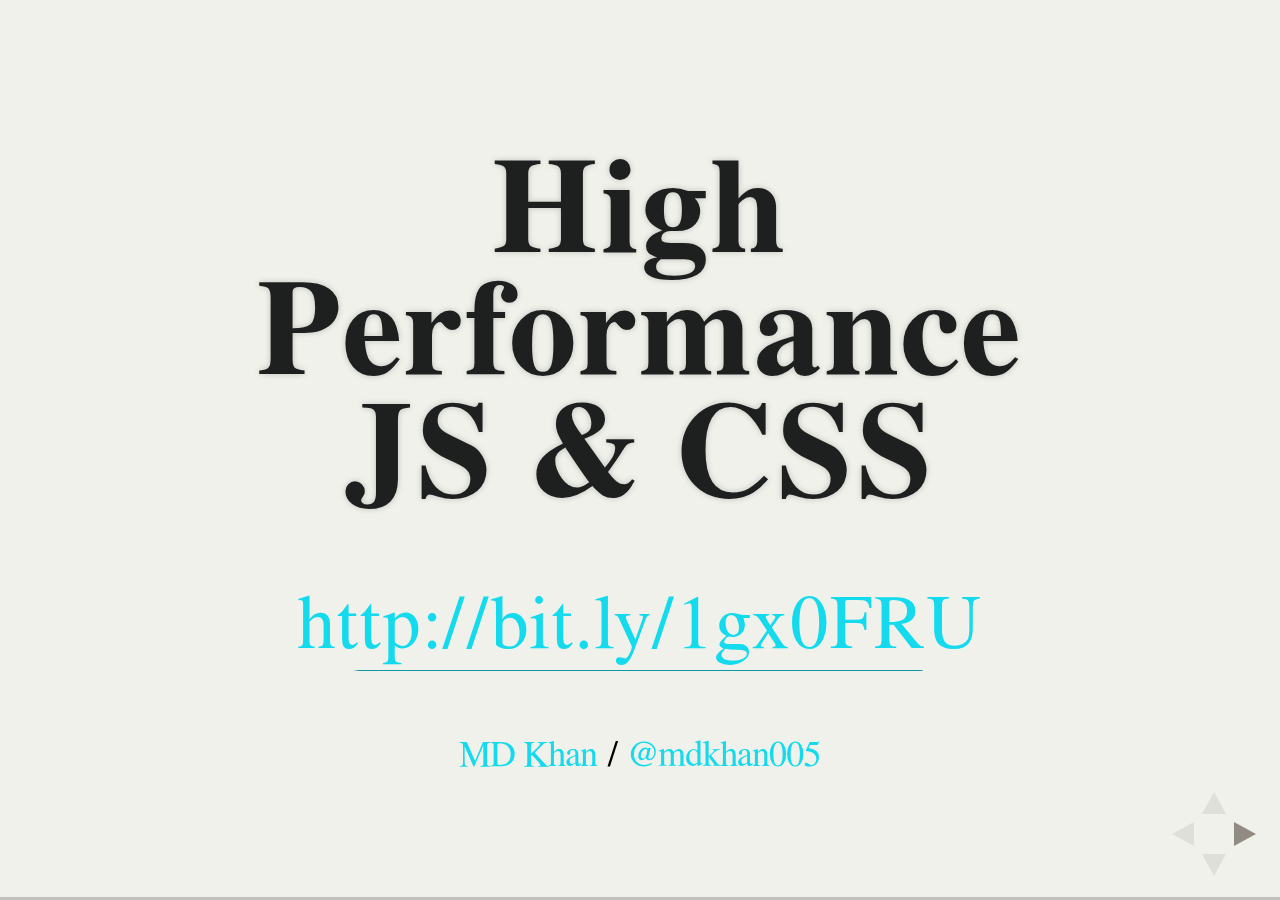
<file: index.html>
<!doctype html>
	<html lang="en">

		<head>
			<meta charset="utf-8">

			<title>High Perf JS CSS</title>

			<meta name="description" content="An intermediate to advanced tips and tricks for High Performance JavaScript and CSS">
			<meta name="author" content="Md Khan">

			<meta name="apple-mobile-web-app-capable" content="yes" />
			<meta name="apple-mobile-web-app-status-bar-style" content="black-translucent" />

			<link rel="stylesheet" href="css/reveal.css">
			<link rel="stylesheet" href="css/theme/custom.css" id="theme">
			<!-- <link rel="stylesheet" type="text/css" href="css/print/pdf.css"> -->

			<!-- For syntax highlighting -->
			<link rel="stylesheet" href="lib/css/zenburn.css">
			<style type="text/css">
				.noUppercase
				{
					text-transform: none !important;
				}
				.fullScreenImage
				{
					width: 100%;
					height: 90%;
				}
				.reveal h1.upholdHeader{
				  margin-top: -50px;
				  margin-left: -15%;
				  width: 130%;
				}
				.mediumFont{
					font-size: 2em;
				}

				.reveal code.largeCode {
					max-height: 600px;
				}

				.greenBold{
					color: green;
					font-weight: bold !important;
				}
				.lineThrough{
					text-decoration: line-through;					
				}
				.redBoldText{
					font-weight: bold;
					color: red;
				}
				.purpleBold{
					font-weight: bold;
					color:purple;
				}
			</style>
			<!-- If the query includes 'print-pdf', use the PDF print sheet -->
			<script>
				document.write( '<link rel="stylesheet" href="css/print/' + ( window.location.search.match( /print-pdf/gi ) ? 'pdf' : 'paper' ) + '.css" type="text/css" media="print">' );
			</script>

			<!--[if lt IE 9]>
			<script src="lib/js/html5shiv.js"></script>
			<![endif]-->
		</head>

		<body>

			<div class="reveal">

				<!-- Any section element inside of this container is displayed as a slide -->
				<div class="slides">
<!-- start of intro -->
					<section>
						<h1>High Performance JS & CSS</h1>					
						<br/>
						<h2><a href="http://bit.ly/1gx0FRU">http://bit.ly/1gx0FRU</a> </h2>
						<br/>
						<p>
							<a href="http://jhankarmahbub.com">MD Khan</a> / <a href="http://twitter.com/mdkhan005">@mdkhan005</a>
						</p>
					</section>
					<section>
						<ol>
							<li><a href="https://www.youtube.com/watch?v=wooovVDLUU8">paul irish: bacground v background color</a></li>
							<li><a href="http://benfrain.com/css-performance-revisited-selectors-bloat-expensive-styles/">CSS perf revisited</a></li>
							<li><a href="http://www.colorglare.com/2014/02/03/to-close-or-not-to-close.html">close or not to close html tag</a></li>
							<li><a href="http://www.adamkaplan.me/grid/">responsive grid</a></li>
							<li><a href="http://appendto.com/2014/03/responsive-approach-image-scaling-css/">reponsive image</a></li>
						</ol>
					</section>
					<section>
						<img src="images/goingWork.jpg" alt="">
						<a href="http://bit.ly/1gx0FRU">http://bit.ly/1gx0FRU</a>	
					</section>
					<section>
						<section>
							<h1 class="upholdHeader">Quick Performance!</h1>
							<img  class="fullScreenImage"  src="images/success.jpg">
						</section>						
						<section>
							<img src="images/redBull.jpg" alt="" class="fullScreenImage">
						</section>
						<section>
							<img src="images/redBullWings.jpeg" alt="" class="fullScreenImage">
						</section>
						<section>
							<img  class="fullScreenImage"  src="images/developerSecret.jpg">
						</section>
						<section>
							<img  class="fullScreenImage"  src="images/coffeePot.jpg">
						</section>
						<section>
							<img  class="fullScreenImage"  src="images/pizzaSlice.jpg">
						</section>
						<section>
							<img class="fullScreenImage" src="images/badBoss.jpg">
						</section>
						<section><img src="images/manageDeveloper.jpg" alt="" class="fullScreenImage"></section>
					</section>
					<section>
						<section>
							<h1 class ="noUppercase">How do we develop a app?</h1>
						</section>	
						<section>
							<img class="fullScreenImage" src="images/bike.jpg">
						</section>
						<section>
							<img class="fullScreenImage" src="images/fancyBike.jpg">
						</section>
						<section>
							<img class="fullScreenImage" src="images/emptyBike.jpg">
						</section>
						<section>
							<img class="fullScreenImage" src="images/bikeHack.jpeg">
						</section>
						<section>
							<img class="fullScreenImage" src="images/bikeCow.jpg">
						</section>										
						<section>
							<img class="fullScreenImage" src="images/bikeBrick.jpg">
						</section>						
						<section>
							<img class="fullScreenImage" src="images/bikeGreen.jpg">
						</section>
						<section>
							<img class="fullScreenImage" src="images/bikeDesi.jpg">
						</section>															
						<section>
							<img class="fullScreenImage" src="images/bikeFullLoad.jpg">
						</section>
						<section>
							<img class="fullScreenImage" src="images/fancyBike.jpg">
						</section>
					</section>
					<!-- End of Intro -->
					<section>
						<section>
							<h1>Performance matters ! ! ! !</h1>
							<h4>Every milisecond counts</h4>
						</section>
						<section>
							<img src="images/googleClassic.jpg" alt="">
						</section>
						<section>
							<img src="images/snakeDodge.jpg" alt="">
						</section>
						<section>
							<h1 class="noUppercase upholdHeader" > Optimization :- </h1>
							<ul class="mediumFont">
								<li class="fragment" >Subjective</li>
								<li class="fragment" >Could be Expensive</li>
								<li class="fragment" >Not Always Valid</li>
								<li class="fragment" >Don't Guess, Measure it</li>
							</ul>
						</section>
						<section>
							<h1 class="noUppercase" > Expectations !!!</h1>
							<ul>
								<li class="fragment" >Browser</li>
								<li class="fragment" >CSS</li>
								<li class="fragment" >JavaScript</li>								
								<li class="fragment" >Debug</li>
							</ul>
						</section>
						
					</section>

					<!-- Start of How Browser Works -->
					<section>					
						<section>
							<h2 class="upholdHeader">How Browser Works??</h2>
							<img class="fullScreenImage" src="images/browser.jpg">
						</section>
						<section>
							<h1 >Browser</h1>
							<ul>
								<li>Versions</li>
								<li>Bugs</li>
								<li>Changing</li>
							</ul>
						</section>
						
						<!-- <section>
							<img class="fullScreenImage" src="http://1.media.collegehumor.cvcdn.com/78/58/4fe20a0003ba1c49375468f9ac47950e-which-one-of-these-is-not-a-web-browser.jpg">
						</section> -->


						<section>
							<h1 class="upholdHeader">Why learn about Browser?</h1>
							<br/>
							<ul>
								<li class="fragment" >Play Ground</li>
								<li class="fragment" >Geek / Freak </li>
								<li class="fragment">Don't forget Devices</li>
							</ul>
						</section> 						
						<section>
							<img class="fullScreenImage" src="images/lifeOfARequest.png" alt="">
							<a href="http://www.w3.org/TR/navigation-timing/">W3.org: navigation-timing</a>
						</section>
						<section>
							<img class="fullScreenImage" src="images/lifeOfARequestParts.png" alt="">
						</section>
						<section>
						<h2>Your Html</h2>
						<pre><code contenteditable>
1.  &lt;html&gt;
2.      &lt;body&gt;
3.         &lt;p&gt;
4.            Hello World
5.        &lt;/p&gt;
6.        &lt;div&gt; 
7.           &lt;img src=&quot;example.png&quot;/&gt;
8.        &lt;/div&gt;
9.     &lt;/body&gt;
10. &lt;/html&gt;

						</code></pre>
						<a href="http://www.html5rocks.com/en/tutorials/internals/howbrowserswork/">How Browser Works</a>						
					</section>

					<section>
						<img  class="fullScreenImage"  src="images/domTreeWithHTML.png">
					</section>
					<section>
							<h1 class="upholdHeader">Validate Html</h1>
							<br/>
							<p>Don’t Just Wrap a DIV Around It</p>
							<br/>
							<h3>Make HTML Parsing Easier</h3>
							<br/>
							<br/>
							<a href="http://net.tutsplus.com/tutorials/html-css-techniques/30-css-best-practices-for-beginners/">30 CSS Best Practices</a>
						</section>
					<section>
							<h2>Style</h2>						
							<pre><code contenteditable>
p,div{
  margin-top:3px;
}

.error {
  color:red;
}
						</code></pre>
						
						</section>
						<section>
							<img  class="fullScreenImage"  src="images/parsingCSS.png">
						</section>
						
						<section>
							<h1 class="noUppercase">Render Tree</h1>
							<img src="images/renderTree.png">
						</section>
						<section>
							<h1 class="upholdHeader">So far</h1>
							<img class="fullScreenImage" src="images/uptoRenderTree.png">
						</section>
						<section>
							<h1 class="upholdHeader">Layout</h1>
							<img class="fullScreenImage" src="images/layout.png">
							<a href="http://en.wikipedia.org/wiki/Comparison_of_layout_engines_(Cascading_Style_Sheets)">CSS Layout Engines</a>
						</section>
						<section>
							<h1 class="noUppercase">Paint</h1>
							<img src="images/painting.png">
						</section>						
					</section>
					<section>
						<section>
							<h1>Need to Change</h1>
						</section>
						<section>
							<h1 class="upholdHeader" >Avoid Change</h1>
							<ul>
								<li class="fragment">Minimum change</li>
								<li class="fragment">Don't change Layout</li>
								<li class="fragment">Change Background Color</li>
								<li class="fragment">Change Text Color</li>
								<li class="fragment">Visibility: hidden</li>
							</ul>
						</section>

						<section>
							<h1 class="upholdHeader">Re paint</h1>
							<img class="fullScreenImage" src="images/repaint.png">
						</section>
						<section>
							<h1 class="upholdHeader" >More Changes =&gt; More Work</h1>
							<ul>
								<li class="fragment">Change Layout</li>
								<li class="fragment">Change Width / Height</li>
								<li class="fragment">Change Font</li>
								<li class="fragment">Move DOM Node</li>
								<li class="fragment">Resize Window</li>
								<li class="fragment">Display: none</li>								
							</ul>
						</section>
						<section>
							<h1 class="upholdHeader">Re Flow</h1>
							<img class="fullScreenImage" src="images/reFlow.png">
						</section>
						<section>
							<h1 class="upholdHeader">Try to Avoid</h1>
							<h1 style="color:purple;"> Re-flow</h1>
							
							<p class="fragment">Use DOM DocumentFragment </p>
							<h2 class="fragment">Clone the DOM</h2>
							<br/>
							<a href="http://www.html5rocks.com/en/tutorials/speed/high-performance-animations/">Styles affect paint and layout</a>
							<br/>
							<a href="http://ejohn.org/blog/dom-documentfragments/">John Resig: DOM DocumentFragment</a>
							<br/>
							<a href="https://developer.mozilla.org/en-US/docs/Web/API/document.createDocumentFragment">MDN: DocumentFragment</a>
							<br/>
							<a href="http://www.phpied.com/rendering-repaint-reflowrelayout-restyle/">Re flow Layout</a>
							<br/>
							<a href="https://github.com/stevekwan/best-practices/blob/master/javascript/best-practices.md">JS best practices</a>
							<br/>
							<a href="http://jonraasch.com/blog/10-javascript-performance-boosting-tips-from-nicholas-zakas">Nicholas Zakas: 10 JS Performance Boosting</a>	
						</section>
											
					</section>
<!-- End of Browser -->
<!-- start of CSS -->

					<section>
					<section>
						<h1 class="upholdHeader">Lets Talk about CSS</h1>
					</section>
						<section>
							<h1 class="upholdHeader">CSS Selectors</h1>
							<img style="width:800px; height:700px;" src="images/css.jpg">	
						</section>
						<section>
							<h1 class="upholdHeader">ID</h1>
							<pre><code contenteditable>
1. &lt;style&gt;
2.  #myFirstTODO
3.  {
4.     color:red;
5.  }
6.  &lt;/style&gt;
7.
8.  &lt;div&gt;
9.      &lt;p id=&quot;myFirstTODO&quot;&gt; <span style="color:red;">have to shower </span>&lt;/p&gt;
10.     &lt;p&gt; have to shave&lt;/p&gt;
11.     &lt;p&gt; have to cut hair&lt;/p&gt;
12.     &lt;p&gt; buy perfume&lt;/p&gt;
13.     &lt;p&gt; at least buy t shirt&lt;/p&gt;
14. &lt;/div&gt;
							</code></pre> 
						</section>

						<section>
							<h1 class="upholdHeader">Class</h1>
							<pre><code contenteditable>
1. &lt;style&gt;
2.  .greenBold
3.  {
4.     color: green;
5.     font-weight:bold;
6.  }
7.  &lt;/style&gt;
8.
9.  &lt;div&gt;
10.     &lt;p&gt; have to shower&lt;/p&gt;
11.     &lt;p class=&quot;greenBold&quot;&gt; <span class="greenBold">have to shave</span>&lt;/p&gt;
12.     &lt;p class=&quot;greenBold&quot;&gt; <span class="greenBold">have to cut hair</span>&lt;/p&gt;
13.     &lt;p&gt; buy perfume&lt;/p&gt;
14.     &lt;p&gt; at least buy t shirt&lt;/p&gt;
15. &lt;/div&gt;
							</code></pre> 
						</section>
						<section>
							<h2 class="upholdHeader">Immediate Children</h2>
							<pre><code class="largeCode" contenteditable>
1. &lt;style&gt;
2.  li &gt; ul
3.  {
4.     color: green;
5.     font-weight: bold;
6.  }
7.  &lt;/style&gt;
8.
9.  &lt;div&gt;  
10.     &lt;ul&gt;  
11.         &lt;li&gt; List Item  
12.            &lt;ul&gt;  
13.                &lt;li&gt;<span class="greenBold"> Child</span> &lt;/li&gt;  
14.            &lt;/ul&gt;  
15.         &lt;/li&gt;  
16.         &lt;li&gt; List Item &lt;/li&gt;  
17.         &lt;li&gt; List Item &lt;/li&gt;  
18.         &lt;li&gt; List Item &lt;/li&gt;  
19.    &lt;/ul&gt;  
20. &lt;/div&gt; 						</code></pre> 
						</section>
						<section>
							<h1 class="upholdHeader">Descendent</h1>
							<pre><code contenteditable>
#myTODO p
  {
     color: green;
     font-weight: bold;
  }
							</code></pre> 
						</section>
						<section>
							<h1 class="upholdHeader">Fancy Selectors</h1>
								<br/>
								<br/>
								<h3 class = "fragment">div + p {  /*Adjacent*/ }</h3>			
								
								<h3 class = "fragment">div ~ p {  /*Sibling*/ }</h3>			
								
								<h4 class = "fragment">input[type="checkbox"] { /*Attribute*/}</h4>			
								
								<h3 class = "fragment">p:first-child { /*pseudo*/}</h3>			
								<br/>
								<br/>
							<a href="http://net.tutsplus.com/tutorials/html-css-techniques/the-30-css-selectors-you-must-memorize/">Advanced CSS Selectors</a>
						</section>
						<section>
							<h1 class="upholdHeader" style="color:green;">You can</h1>
							<h1 class="upholdHeader fragment" style="color:red; margin-top: 0px">Doesn't mean you should</h1>
							<br/>
							<br/>
							<a href="http://www.youtube.com/watch?v=ldx4ZFxMEeo"> Better Quality CSS</a>
							<br/>
							<a href="http://www.stubbornella.org/content/2011/04/28/our-best-practices-are-killing-us/">Best Practices are killing us</a>
							<br/>
							<a href="http://stackoverflow.com/questions/1230636/css-optimization-element-id-vs-class">CSS Optimization</a>
							
						</section>
					</section>		
					<section>
						<section>
							<h1 class="upholdHeader">Render Speed</h1>
							<img src="images/ambulence.jpg">
						</section>
						<section>
							<br/>
							<h3>ID - #myID</h3>			
							<br/>
							<h3 class = "fragment">Class – .myClass</h3>			
							<br/>
							<h3 class = "fragment">Tag – div</h3>			
							<br/>
							<h3 class = "fragment">Sibling – div + p, div ~ p</h3>			
							<br/>
							<h3 class = "fragment">Child – div > p</h3>			
							<br/>
						</section>
						<section>
							<br/>
							<h3>Descendant – div p</h3>			
							<br/>
							<h3 class = "fragment">Universal – div *</h3>			
							<br/>
							<h4 class = "fragment">Attribute – input[type="checkbox"]</h4>			
							<br/>
							<h3 class = "fragment">Pseudo – p:first-child</h3>			
							<br/>
							<br/>
							<a href="http://realityonweb.com/cascading-style-sheet-css/performance-improvement-by-writing-efficient-css-selector/">Efficient CSS Selector</a>	
							<br/>
							<a href="http://www.youtube.com/watch?v=a2_6bGNZ7bA">Faster HTML and CSS</a>
						</section>


						<section>
							<h3 class="upholdHeader">This doesn't mean everything should be ID</h3>
							<br/>
							<h3 class = "fragment">ID and Class: Almost Similar</h3>
							<br/>
							<h3 class = "fragment">DRY, Readable & Maintainable</h3>
							<br/>
							<h1 class = "fragment" style="color:purple;">Fast</h1>
							<br/>
							<a href="http://css-tricks.com/the-difference-between-id-and-class/"> Difference between ID and Class</a>
						</section>
							
					</section>	
					<section>
						<section>
							<h1 class="upholdHeader">CSS Try to Avoid</h1>
							<br/>
							<br/>
							<a href="https://developers.google.com/speed/docs/best-practices/rendering">Rendering Best practices</a>
							<br/>
								<a href="https://developers.google.com/speed/docs/best-practices/rendering">Google: Optimize Browser Rendering</a>	
						</section>
						
						<section>
							<h3 class="lineThrough">Universal Key Selector</h3>
							<pre><code contenteditable>
body * {
	color:#365277;
}

.hide-scrollbars * {
	font-size: 16px;
}								
							</code></pre> 
						</section>
						<section>
							<h3 class="lineThrough">When you can't read easily. Same to Browser</h3>
							<pre><code contenteditable>
#myDiv ul li button 
{ 
   width:200px;
}

#myDiv ul li:nth-child(2) li:nth-child(7) > a 
{
   color:red;
}
								</code></pre> 
						</section>
						<section>						
							<h3 class = "noUppercase">Use class</h3>
							<pre><code contenteditable>
.btnMedium 
{
   width:200px;
}

.myClass 
{
   color:red;
}
								</code></pre> 
						</section>

						<section>						
							<h3 class = "noUppercase">Don't Repeat</h3>
							<pre><code contenteditable>
.upTrend
{
    background-image:url('upGreen.jpg');
    background-repeat:no-repeat;
    background-position: center center;
    padding-left:20px;          
}

.downTrend
{
    background-image:url('downRed.jpg');
    background-repeat:no-repeat;
    background-position: center center;
    padding-left:20px;
}
								</code></pre> 
						</section>
						<section>						
							<h3 class = "noUppercase">Still Repeating</h3>
							<pre><code contenteditable>
.upTrend
{
    background-image:url('upGreen.jpg') center center no-repeat;
    padding-left:20px;          
}

.downTrend
{
    background-image:url('downRed.jpg') center center no-repeat;    
    padding-left:20px;
}
								</code></pre> 
						</section>
						<section>
							<h3 class="noUppercase">Combine Common Styles</h3>
							<pre><code class="largeCode" contenteditable>
.upTrend
{
    background-image:url('upGreen.jpg');            
}

.downTrend
{
    background-image:url('downRed.jpg');            
}

.upTrend, .downTrend 
{
    background-repeat:no-repeat;
    background-position: center center;
    padding-left:20px;
}
								</code></pre> 
								<a href="http://www.vanseodesign.com/css/dry-principles/">DRYer CSS</a>
						</section>
						<section>
							<h3 class="lineThrough">Be as specific as possible.</h3>
							<pre><code contenteditable>
ul li a 
{
  /* My awesome anchor */
}

* html #atticPromo ul li a 
{
  /* My awesome rules */
}
								</code></pre> 
						</section>
						
						<section>
							<h3 class="lineThrough">Redundant selectors</h3>
							<pre><code contenteditable>
ul #top_blue_nav 
{
  ...
}

form #UserLogin 
{
  ...
}
								</code></pre> 
						</section>
						<!--
						<section>
							<h1> CSS expressions</h1>	
						</section>
						<section>
							<pre><code contenteditable>
						//get from google best practices link before
								</code></pre> 
						</section>
						-->

						<section>
							<h3 class="lineThrough">Check again your child selectors</h3>
							<pre><code contenteditable>

//don't
treeitem[IsImapServer="true"] > treerow > .tree-folderpane-icon 
{
   ... 
}


//do
.tree-folderpane-icon[IsImapServer="true"] 
{
   ...
}

								</code></pre> 
								<br/>
								<a href="https://developer.mozilla.org/en-US/docs/Web/Guide/CSS/Writing_efficient_CSS?redirectlocale=en-US&redirectslug=CSS%2FWriting_Efficient_CSS">Mozilla Rendering Guides</a>
								
						</section>
					</section>
					<section>
						<section>
							<h1 class="upholdHeader">How CSS Selectors are Matched</h1>
							
						</section>
						<section>							
							<pre><code class="largeCode" contenteditable>
1. &lt;html&gt;
2.  &lt;head&gt;
3.    //head omitted due to lack of brain
4.  &lt;/head&gt;
5.  &lt;body&gt;
6.    &lt;header&gt;
7.      &lt;h1&gt;My Awesome title&lt;/h1&gt;
8.    &lt;/header&gt;
9.    &lt;nav&gt;
10.      &lt;ol&gt;
11.        &lt;li&gt;&lt;a href=&quot;#&quot;&gt;StackOverflow&lt;/a&gt;&lt;/li&gt;
12.        &lt;li&gt;&lt;a href=&quot;#&quot;&gt;StackOverflow&lt;/a&gt;&lt;/li&gt;
13.      &lt;/ol&gt;
14.    &lt;/nav&gt;
15.    &lt;section&gt;
16.      &lt;div&gt;
17.        &lt;ul&gt;
18.          &lt;li&gt;&lt;a href=&quot;#&quot;&gt;StackOverflow&lt;/a&gt;&lt;/li&gt;
19.          &lt;li&gt;&lt;a href=&quot;#&quot;&gt;StackOverflow&lt;/a&gt;&lt;/li&gt;
20.        &lt;/ul&gt;
21.      &lt;/div&gt;
22.    &lt;/section&gt;
23.  &lt;/body&gt;
24.&lt;/html&gt;
								</code></pre> 
						</section>
						<section>
							<img class="fullScreenImage" src="images/roughDOMTreeWithHTML2.png">
						</section>
						<section>
							<h1 class="upholdHeader">li { color: red; }</h1>
							<ul>								
								<!-- <li class="fragment">Root level</li> -->
								<li class="fragment">Run only once</li>								
							</ul>
						</section>
						<section>
							<h1 class="upholdHeader">nav a {color:green;}</h1>					
						</section>
						<section>
							<h2 class="upholdHeader">nav a {color:green;}</h2>
							<img class="fullScreenImage" src="images/rightToLeft1.png">
						</section>
						<section>
							<h2 class="upholdHeader">nav a {color:green;}</h2>
							<img class="fullScreenImage" src="images/rightToLeft2.png">
						</section>
						<section>
							<h2 class="upholdHeader">nav a {color:green;}</h2>
							<img class="fullScreenImage" src="images/rightToLeft3.png">
						</section>
						<section>							
							<img class="fullScreenImage" src="images/htmlTree.png">
						</section>
						<section>
							<h2 class="upholdHeader">Browser Evaluates Selectors?</h2>
							<h1 style="color:red;" class="fragment">Right to Left</h1>
							<h1 style="color:gray;">&lt;=</h1>
								
							<br/><br/><br/><br/>
							<a href="http://islovely.co/blog/understanding-css-hierarchy-matching/">CSS hierarchy matching</a>
							<br/>
							<a href="http://islovely.co/blog/writing-high-performance-css/">High Performance CSS</a>
							<br/>
							<a href="http://www.eddiewelker.com/2011/04/06/high-performance-css-code-design/">CSS Code Design</a>
						</section>				
					</section>
					<section>
						<section>
							<h1 class="upholdHeader">CSS Specificity</h1>
							<br/>
							<br/>
							<pre><code contenteditable>

/* Take Advantage of CSS specificity  */
/* class, id, inline, !important */

							</code></pre>
							<br/>
							<a href="http://www.standardista.com/css3/css-specificity/">Estelle Weyl: CSS SpeciFISHity</a>
							<br/>
							<a href="http://css-tricks.com/specifics-on-css-specificity/">CSS-Tricks: CSS Specificity</a>
							<br/>
							<a href="http://www.youtube.com/watch?v=SLC83iesr60">Understanding CSS</a>
							<br/>
							<a href="https://developer.mozilla.org/en-US/docs/Web/CSS/Specificity">MDN: Specificity</a>
							<br/>
							<a href="http://specificity.keegan.st/">Specificity calculator</a>
							<br/>
							<a href="http://diythemes.com/thesis/css-specificity-thesis/">Power of Specificity</a>
							<br/>
							<a href="http://coding.smashingmagazine.com/2007/07/27/css-specificity-things-you-should-know/">CSS Specificity: Things you should know</a>
						</section>
						<section>
							<h1>Unused CSS</h1>
								<a href="http://unused-css.com/">Detect Unused Css</a><br/>
						</section>
						<section>
							<h2>font performance</h2>
							<a href="http://www.igvita.com/2014/01/31/optimizing-web-font-rendering-performance/">Optimize web font rendering performance</a>
							<br>
							<a href="http://www.igvita.com/2012/09/12/web-fonts-performance-making-pretty-fast/#optimizing">making web font pretty fast</a>
						</section>
					</section>
<!-- End of CSS	 -->
				
<!-- Start of JS Best Practice -->
					<section>
						<section>
							<h1>JavaScript</h1>
						</section>
						<section>
							<img src="images/longRun3.jpg" alt="">
							<img class="fragment" src="images/longRun.png" alt="">

						</section>

						<section>
							<h1 class="upholdHeader">JS try to Avoid</h1>
						</section>
						<section>
							<h2 class="lineThrough">Access Same Variable</h2>						
							<pre><code contenteditable>
var blah = document.getElementById('myID');
var blah2 = document.getElementById('myID2');
var blah3 = document.getElementById('myID3');


var blah = document.getElementById('myID'),
    blah2 = document.getElementById('myID2'),
    blah3 = document.getElementById('myID3');
							</code></pre>		
						</section>
						<section>
							<h2>Localize variable</h2>						
							<pre><code contenteditable>
var doc = document,
    blah = doc.getElementById('myID'),
    blah2 = doc.getElementById('myID2'),
    blah3 = doc.getElementById('myID3');

							</code></pre>		
						</section>
						<section>
							<h2 class="lineThrough">My For Loop</h2>						
							<pre><code contenteditable>
for(var i = 0; i < someArray.length; i++) {  
   
   var container = document.getElementById('container');  
   container.innerHtml += 'my number: ' + i;  
   console.log(i);  
} 

							</code></pre>		
						</section>
						<section>
							<h2>Cache outside of loop</h2>						
							<pre><code contenteditable>

var container = document.getElementById('container');  

for(var i = 0; i < someArray.length; i++) {     
   
   container.innerHtml += 'my number: ' + i;  
   console.log(i);  
} 

							</code></pre>		
						</section>
						<section>
							<h2>Little More!!!</h2>						
							<pre><code contenteditable>
var container = document.getElementById('container');  

for(var i = 0, len = someArray.length; i < len; i++) {     
   
   container.innerHtml += 'my number: ' + i;  
   console.log(i);  
} 
							</code></pre>		
						</section>
						<section>
							<h2>Even Better</h2>
							<pre><code>
var i,
  length = 100;

for ( i = 0; i < length; i++ ) {
  // statements
}

// Or...
var i = 0,
  length = 100;

for ( ; i < length; i++ ) {
  // statements
}
							</code></pre>
							<pre class="fragment"><code>
for (var i = 0, item; item = someArray[i++];) {
    // Do something with item
}
							</code></pre>
							<a href="https://github.com/rwaldron/idiomatic.js#table-of-contents">Idiomatic JS</a>
						</section>
						<section>
							<h2 class="upholdHeader">Use === than ==</h2>

							<pre><code contenteditable>
0 == ''; // true
0 === false; //false
							</code></pre>
							<pre class="fragment"><code contenteditable>
if (( x === null) || (x === undefined)){ ... }

if(x == null) { ... }
							</code></pre>
							<p class="fragment"> When you don't actually know whether they are same type</p>
							<pre class="fragment"><code contenteditable>
typeof thing == 'function'; //always be string
myArray.length == 0;  //will always be number
mySting.indexOf('x') == 0;
							</code></pre>
							
							<a href="http://www.youtube.com/watch?v=MFtijdklZDo">bReaK aLL thE RuleZ</a>		
						</section>
						<section>
							<h2>Initialize if Undefined</h2>						
							<pre><code contenteditable>
if ( !MyNamespace ) {
  var MyNamespace = { };
}

//or
var myNamespace = myNamespace || {};

//or http://jsperf.com/conditional-assignment
// myNamespace || ( myNamespace = {} );


//or
if ( typeof MyNamespace == ’undefined’ ) {
  var MyNamespace = { };
}
							</code></pre>		
							<a href="http://developer.nokia.com/Community/Wiki/JavaScript_Performance_Best_Practices">Nokia: JS Best Practice</a>
						</section>
					</section>


					<section>
						<section>
							<h1 class="upholdHeader">JavaScript: String</h1>
						</section>
						<section>
							<img src="images/concat.jpg" alt="">
						</section>
						<section>
							<h2 class="lineThrough">String Concatenation</h2>						
							<pre><code contenteditable>
var tinyMessage = 'Trust me, i started one line' + 
		  'Designer told me he wants little more' + 
		  'I added little more' +
		  'Manager said, this is not enough' +
		  "He didn't said what to add" +
		  'Just said add' +
		  "I didn't know what to add" +
		  'So i added a slice of pizza' +
		  'Client said this is stupid' +
		  'Manager said, client is right';
							</code></pre>
							<a href="https://developers.google.com/speed/articles/optimizing-javascript"> Optimize JavaScript </a>
						</section>
						<section>
							<h2>[ ].join(' ')</h2>
							<pre><code contenteditable>
var tinyMessage = ['Trust me, i started one line', 
		   'Designer told me he wants little more', 
		   'I added little more',
		   'Manager said, this is not enough',
		   "He didn't said what to add",
		   'Just said add',
		   "I didn't know what to add",
		   'So i added a slice of pizza',
		   'Client said this is stupid',
		   'Manager said, client is right'].join(' ');
							</code></pre>
							<a href="http://jsperf.com/array-join-vs-string-connect">array-join-vs-string-connect</a>
							<br/>
							<a href="http://stackoverflow.com/questions/7299010/why-is-string-concatenation-faster-than-aray-join">Why is string concatenation faster than array join</a> 
							<br/>
							<a href="http://stackoverflow.com/questions/9538678/fastest-way-to-build-this-string">fastest-way-to-build-this-string</a>						
						</section>
						<!-- <section>
							<h2>Insted</h2>
							<pre><code contenteditable>
var fibonacciStr = 'First 20 Fibonacci Numbers';
	
for (var i = 0; i < 20; i++) {
	fibonacciStr += i + ' = ' + fibonacci(i) + ' ';
}
							</code></pre>
						</section> -->
						<section>
							<h2>Your Own String Builder</h2>
							<pre><code contenteditable>
var strBuilder = ['First 20 fibonacci numbers:'];

for (var i = 0; i < 20; i++) {
  strBuilder.push( i, '=', fibonacci(i));
}

var fibonacciStr = strBuilder.join(' ');
							</code></pre>
						</section>
<!-- commented out prototype and set time out stuff -->
<!--
						 <section>
							<h2>Don't</h2>
							<pre><code contenteditable>
	baz.Bar = function() {
	  // constructor body
	  this.foo = function() {
	  // method body
	  };
	}
							</code></pre>
						</section>
						<section>
							<h2>Do</h2>
							<pre><code contenteditable>
	baz.Bar = function() {
	  // constructor body
	};

	baz.Bar.prototype.foo = function() {
	  // method body
	};
							</code></pre>
						</section>
						<section>
							<h2>Don't</h2>
							<pre><code contenteditable>
	foo.Bar = function() {
	  this.prop1_ = 4;
	  this.prop2_ = true;
	  this.prop3_ = [];
	  this.prop4_ = 'blah';
	};
							</code></pre>
						</section>
						<section>
							<h2>Do</h2>
							<pre><code contenteditable>
	foo.Bar = function() {
	  this.prop3_ = [];
	};

	foo.Bar.prototype.prop1_ = 4;

	foo.Bar.prototype.prop2_ = true;

	foo.Bar.prototype.prop4_ = 'blah';
							</code></pre>
						</section>
						<section>
							<h2>Don't</h2>
							<pre><code contenteditable>
	function setupAlertTimeout() {
	  var msg = 'Message to alert';
	  window.setTimeout(function() { alert(msg); }, 100);
	}

	is slower than:
	function setupAlertTimeout() {
	  window.setTimeout(function() {
	    var msg = 'Message to alert';
	    alert(msg);
	  }, 100);
	}

	which is slower than:
	function alertMsg() {
	  var msg = 'Message to alert';
	  alert(msg);
	}

	function setupAlertTimeout() {
	  window.setTimeout(alertMsg, 100);
	}
							</code></pre>
						</section>
						<section>
							<h2>From Google</h2>
							<pre><code contenteditable>
								
							</code></pre>
						</section> 
-->
<!-- End of commented out prototype and set time out -->						

					</section>
					<section>
						<section>
							<h1 class="upholdHeader">Object Vs Array</h1>
						</section>
						<section>
							<h1 class="upholdHeader">Array </h1>
							<h3 class="fragment">Same Type </h3>			
							<h3 class="fragment">Use Full Array</h3>			
							<h3 class="fragment">Avoid Pre-allocate</h3>
							<h3 class="fragment">Grow as you Go</h3>			
							
							<br/>
							<a href="http://jsperf.com/type-inference-performance/2">Type Inference Performance</a>	<br/>
							<a href ="http://jsperf.com/sparse-arrays-vs-full-arrays">Sparse vs Full Arrays</a><br/>
							<a href="http://jsperf.com/pre-allocated-arrays">Pre-allocated Arrays</a>

						</section>						
						<section>
							<h2 class="lineThrough"></h2>						
							<pre><code contenteditable>
// Don't do this:
a = []; // executor knows nothing
for(var i = 1; i <= 4; i++) {
	 a.push(i);
}

// just do it:
var a = [1, 2, 3, 4];
							</code></pre>		
						</section>
						<section>
							<h2 class="lineThrough">Delete is not delete</h2>
							<pre><code contenteditable>
var myArray = [1, 2, 3, 4, 5, 6]; //myArray.length = 6

delete myArray[2]; 

myArray; //[1, 2, undefined × 1, 4, 5,6]
console.log(myArray.length); // 6
console.log(myArray[2]); // undefined 

							</code></pre>
						</section>
						<section>
							<h2 class="lineThrough">Array.splice </h2>						
							<pre><code contenteditable>
myArray.splice(2,1);
							</code></pre>		
						</section>
						<section>
							<h1 class="upholdHeader">Objects </h1>
							<br/>
							<h3 class="fragment">Varying types properties </h3>			
							<br/>
							<h3 class="fragment">Integer-indexed Objects is always faster</h3>			
							<br/>
							<h3 class="fragment">Use Object.Create()</h3>			
							<br/>		
							<a href="http://jsperf.com/object-create-vs-constructor-vs-object-literal/7">Object.create() vs. constructor vs. object literal</a>
						</section>
						<section>
							<h2 class="lineThrough">Delete is not delete</h2>						
							<pre><code contenteditable>
var o = { x: 1 }; 
delete o.x; // true 
o.x; // undefined
							</code></pre>		
							<br/>
							
						</section>

					</section>
					<section>
						<section>
							<h1 class="upholdHeader">Let GC Breathe</h1>
							<img src="images/garbage.jpg">
							
						</section>
						<section>
							<h2 class="lineThrough">Holding references</h2>						
							<pre><code contenteditable>
function getLargeThing (x) {
  var a = function () {
    var largeStr = new Array(1000000).join('x');
	return function () {
		return largeStr;
	};
}();
							</code></pre>
							<a href="http://coding.smashingmagazine.com/2012/11/05/writing-fast-memory-efficient-javascript/">Fast Memory Efficient JavaScript</a>
							<br/>
							<a href="http://jsperf.com/closure-vs-shared-method">JSPerf: Closure vs Shared method</a>		
						</section>
						<section>
							<h2 class="lineThrough">Trust Arguments</h2>						
							<pre><code contenteditable>
if (callback && typeof callback === "function"){
	/* rest of your logic */
}else{
	/* not a valid function */
}

							</code></pre>
							<a href="http://coding.smashingmagazine.com/2011/10/27/lessons-from-a-review-of-javascript-code/">JavaScript Code Review</a>		
						</section>
					</section>
					<section>
<!-- 						<section>
							<h1 class="upholdHeader">JavaScript: The Good Parts</h1>
						</section>
						<section>
							<h2>From Good parts: Don't</h2>
							<pre><code contenteditable>
var add_the_handlers = function (nodes) {
  var i;
  for (i = 0; i < nodes.length; i += 1) {
       nodes[i].onclick = function (e) {
	  alert(i);
      }
  }
};
							</code></pre>
						</section>
						<section>
							<h2>From Good parts:: DO</h2>
							<pre><code contenteditable>
var add_the_handlers = function (nodes) {
	var i;
	for (i = 0; i < nodes.length; i += 1) {
		nodes[i].onclick = function (i) {
			return function (e) {
				alert(i);
			};
		}(i);
	}
};
							</code></pre>
						</section>
						<section>
							<h2>From Good parts:: DO</h2>
							<pre><code contenteditable>
var add_the_handlers = function (nodes) {
	var helper = function(i){
	  return function(e){
           alert(i);
	  };
	};
	
	var i;
	for (i = 0; i < nodes.length; i += 1) {
		nodes[i].onclick = helper(i);
	}
};
							</code></pre>
						</section>

 -->						<section>
							<h1>Momoization</h1>
						</section>
						<section>
							<h2>Memoization</h2>
							<pre><code class="largeCode" contenteditable>
var fibonacci = function (n) {
   return n < 2 ? n : fibonacci(n - 1) + fibonacci(n - 2);
};
for (var i = 0; i <= 10; i += 1) {
   console.log( i + ': ' + fibonacci(i));
}

// 0: 0
// 1: 1
// 2: 1
// 3: 2
// 4: 3
// 5: 5
// 6: 8
// 7: 13
// 8: 21
// 9: 34
// 10: 55
							</code></pre>
						</section>
						<section>
							<h2>JavaScript: Good Parts</h2>
							<pre><code contenteditable>
var fibonacci = (function () {
  var memo = [0, 1];
  var fib = function (n) {
     var result = memo[n];
     if (typeof result !== 'number') {
         result = fib(n - 1) + fib(n - 2);
         memo[n] = result;
     }
     return result;
  };
  return fib;
})();
							</code></pre>
						</section>
						<section>
							<h2>General Memoization</h2>
							<pre><code contenteditable>
Function.prototype.memoize = function(){
    var self = this, cache = {};
    return function( arg ){
      if(arg in cache) {
        console.log('Cache hit for '+arg);
        return cache[arg];
      } else {
        console.log('Cache miss for '+arg);
        return cache[arg] = self( arg );
      }
    }
  }
							</code></pre>
						<a href="http://addyosmani.com/blog/faster-javascript-memoization/">Addy Osmani: Faster JS Memoization</a>
						</section>
						<section>
							<h2>Implement general Memoize</h2>
							<pre><code class="largeCode" contenteditable>

function fooBar(a){ ... }
// once a memoizer is available, usage is as simple as
var memoFooBar = fooBar.memoize();
memoFooBar(1);
// are conducted. This result is then cached for next time.
memoFooBar(1); // will now return the cached result
memoFooBar(2); // whilst this will need to be calculated
							</code></pre>
							<a href="https://github.com/addyosmani/memoize.js/blob/master/memoize.js">Addy Osmani: Optimized Memoization Library</a>
						</section>
					</section>
		
					<section>
						<section>
							<h1 class="upholdHeader"> JavaScript Others</h1>
						</section>						
						<section>
							<h1 class="upholdHeader">Reduce Global</h1>
							<pre><code>
var current = null;
function init(){...}
function change(){...}
function verify(){...}
							</code></pre>
							<pre class="fragment"><code>
var myNameSpace = {
  current:null,
  init:function(){...},
  change:function(){...},
  verify:function(){...}
}

myNameSpace.init();

							</code></pre>
							<a href="http://www.w3.org/wiki/JavaScript_best_practices">W3.org JS best practice</a>
							<br/>
							<a href="http://thanpol.as/javascript/development-using-namespaces/">Develop with Namespace</a>
							<br/>
							<a href="http://net.tutsplus.com/tutorials/javascript-ajax/24-javascript-best-practices-for-beginners/">JS 24 best practices</a>
						</section>
						<section>
							<h2>Self executing</h2>
							<pre><code>
(function(){
  var current = null;
  function init(){...}
  function change(){...}
  function verify(){...}
})();							
							</code></pre>
							<pre class="fragment"><code>
(function( skillet, $, undefined ) {
    //Private Property
    var amountOfGrease = "1 Cup";

    //Public Method
    skillet.toString = function() {
        console.log( skillet.quantity + " " + 
                     skillet.ingredient + " & " + 
                     amountOfGrease + " of Grease" );
        console.log( isHot ? "Hot" : "Cold" );
    };    
}( window.skillet = window.skillet || {}, jQuery ));								
							</code></pre>	
						</section>						
						<section>
							<h2>Re-think try-catch</h2>
							<img src="images/tryCatch.jpg">
							<a href="http://flippinawesome.org/2013/09/30/rethinking-javascripts-trycatch">Rethink: Try-catch</a>
							<br/>
							<a href="http://jsperf.com/try-catch-error-perf/3">JSPerf: try-catch vs if check</a>
							<br/>
							<a href="http://stackoverflow.com/questions/3217294/javascript-try-catch-performance-vs-error-checking-code">JS: try catch vs Error checking</a>
							<br/>
							<a href="http://stackoverflow.com/questions/1234343/why-are-empty-catch-blocks-a-bad-idea">Why Empty catch block is bad</a>
						</section>
						<section>
							<h2>Use Strict Mode</h2>
							<pre><code>
// Non-strict code...
 
(function(){
  "use strict";
 
  // Define your library strictly...
})();
 
// Non-strict code...
							</code></pre>
							
							<a href="http://ejohn.org/blog/ecmascript-5-strict-mode-json-and-more/">John Resig: Strict Mode</a>							
						</section>
						<section>
								<h2>DOM vs innerHTML</h2>
								<h4>Templating JS vs Mustache</h4>
								<a href="http://jsperf.com/dom-vs-innerhtml-based-templating">JSPerf: Dom vs innerhtml based templating</a>
								<br/>
								<a href="http://mustache.github.io/mustache.5.html">Mustache Manual</a>
							</section>	
						<section>
							<h2 class="upholdHeader">Know Javascript Engine</h2>							
							<ul>
								<li>Know V8</li>
								<li>Hidden Class</li>
								<li>Avoid Memory Leaks</li>
								<li>Compile browser</li>
							</ul>
							<br/>
							<a href="http://coding.smashingmagazine.com/2012/11/05/writing-fast-memory-efficient-javascript/">Memory Efficient JS</a>
						</section>
					</section>
					
					<section>
						<section>
							<h1>JQuery</h1>
							
							
						</section>
						<section>
							<h2 class="upholdHeader">Don't use it for 3 lines of Code</h2>
							<pre><code>
$(document).ready(function () {
   alert('document is ready. I can sleep now');            
});
							</code></pre>
							<h3 class="fragment">Script as Last Tag of body</h3>
							<h3 class="fragment">Self Executing function</h3>
							<pre class="fragment"><code>
document.onreadystatechange = function () {
  //docuemnt ready. dont work for older browser or IE
  if (document.readyState == "complete") {
      alert('document is ready. I can sleep now');
  }
}							</code></pre>
							<h4 class="fragment">Copy ready: function from JQuery</h4>
							<a href="http://flippinawesome.org/2013/05/06/5-things-you-should-stop-doing-with-jquery/">5-things-you-should-stop-doing-with-jquery</a>
						</section>
						<section>
							<h2 class="upholdHeader lineThrough">Selector Repetition</h2>
							<pre><code contenteditable>
$('#myText').css("color", "blue");
$('#myText').css("font-size", "1.2em");
$('#myText').text("Text changed!");	
							</code></pre> 
							<pre class="fragment"><code contenteditable>
//chain it or cache it

$('#myText').css({ "color": "blue", "font-size": "1.2em"}).text("Text changed!");
							</code></pre> 
							<pre class="fragment"><code contenteditable>
//better
.myClass{
	color:blue;
	font-size:1.2em;
}
//apply class not style
$('#myText').addClass('myClass').text("Text changed!");
							</code></pre> 
							<br/>
							<a href="http://www.sitepoint.com/efficient-jquery-selectors/">Efficient JQuery Selector</a>
						</section>
						<section>
							<h3>Use Sub queries</h3>
							<pre><code>
&lt;ul class=&quot;nav&quot;&gt;
  &lt;li&gt;List 1, item 1&lt;/li&gt;
  &lt;li&gt;List 1, item 2&lt;/li&gt;
  &lt;li&gt;List 1, item 3&lt;/li&gt;
&lt;/ul&gt;
&lt;ul class=&quot;nav&quot;&gt;
  &lt;li&gt;List 2, item 1&lt;/li&gt;
  &lt;li&gt;List 2, item 2&lt;/li&gt;
  &lt;li&gt;List 2, item 3&lt;/li&gt;
&lt;/ul&gt;
							</code></pre>
							<pre class="fragment"><code>
$( "ul.nav li:eq(1)" ).css( "backgroundColor", "#ff0" );
//better								
$( "ul.nav" ).each(function( index ) {
  $( this ).find( "li:eq(1)" ).css( "backgroundColor", "#ff0" );
});
							</code></pre>
							<p class="fragment">Remember :=&gt; JQuery is not Database</p>
							<a href="http://www.artzstudio.com/2009/04/jquery-performance-rules/">jquery-performance-rules</a>
							<br/>
							<a href="http://tutorialzine.com/2011/06/15-powerful-jquery-tips-and-tricks-for-developers/">15-powerful-jquery-tips-and-tricks</a>
						</section>
						<section>
							<pre><code>
&lt;ul id=&quot;resources&quot;&gt;
  &lt;li&gt;&lt;a href=&quot;http://developer.mozilla.org&quot;&gt;MDN&lt;/a&gt;&lt;/li&gt;
  &lt;li&gt;&lt;a href=&quot;http://html5doctor.com&quot;&gt;HTML5 Doctor&lt;/a&gt;&lt;/li&gt;
  &lt;li&gt;&lt;a href=&quot;http://html5rocks.com&quot;&gt;HTML5 Rocks&lt;/a&gt;&lt;/li&gt;
&lt;/ul&gt;</code></pre>
							<pre class="fragment"><code>
$( "#list a" ).on( "click", function( event ) {
    event.preventDefault();
    console.log( $( this ).text() );
});</code></pre>
<p class="fragment">Doesn't work if you add a new list item</p>
<pre class="fragment"><code>
$( "#list" ).on( "click", "a", function( event ) {
    event.preventDefault();
    console.log( $( this ).text() );
});
</code></pre>
							<a href="http://coding.smashingmagazine.com/2012/08/17/javascript-events-responding-user/">JS Events</a>	
							<br>
							<a href="http://learn.jquery.com/events/event-delegation/">JQuery Event Delegation</a>
						</section>
						<section>
							<h1 class="upholdHeader">Jquery Also !</h1>
							<h2 style="color:purple">Right to left</h2>
							<br/>
							<br/>
							<br/>
							<a href="http://net.tutsplus.com/tutorials/javascript-ajax/quick-tip-think-right-to-left-with-jquery/">Jquery Right to left</a>
							<br/>
							<a href="http://24ways.org/2011/your-jquery-now-with-less-suck/"> Your jQuery: Now With 67% Less Suck </a>
							<br/>
							<a href="http://jsperf.com/jquery-selector-perf-right-to-left">JSPerf: Jquery Right to Left</a>
							<br/>
							<a href="http://stackoverflow.com/questions/5797014/why-do-browsers-match-css-selectors-from-right-to-left">Why Right to Left</a>
						</section>
					</section>
					<section>
						<section>							
							<h2>High Performance Network</h2>
							<img class="fullScreenImage" src="images/lifeOfARequestParts.png" alt="">
						</section>
						<section>
							<h2>Small is Big</h2>
							<img src="images/smallIsFaster.jpg" alt="">
							<p>Every byte counts</p>
							<h3>Every byte will bite!</h3>
						</section>
						<section>
							<h1>Minify</h1>
								<a href="http://closure-compiler.appspot.com/home">ggl closure (demo)</a>
								<br/>
								<a href="http://jscompress.com/">JS Compress</a>
								<br/>
								<a href="http://marijnhaverbeke.nl/uglifyjs">Uglify</a>
								<br/>
								<a href="http://crockford.com/javascript/jsmin">JS Min</a>
								<br/>
								<br/>
								<a href="http://csstidy.sourceforge.net/">CSS Tidy</a>
								<br/>
								<a href="http://www.minifycss.com/css-compressor/">Minify CSS</a>	
								<br/>
								<a href="http://cssminifier.com/">CSS Minifier</a>
						</section>
						<section>
							<h1>Combine</h1>

							<h3>CommonJS, Require JS</h3>
							<h3>Give the load to Grunt!</h3>
							<h3>Yo</h3>
							<a href="http://yeoman.io/">http://yeoman.io</a>
						</section>
						<section>							
							<h1 class="upholdHeader">Order Matters</h1>
							<h3 class="slide"> Style on Top</h3>
							<h3 class="slide"> Script on bottom</h3>
							<br/>
							<a href="http://www.youtube.com/watch?v=AWF7ZzPyagE&feature=youtu.be&t=58s">Cuzillion demo (youtube)</a>
							<br/>
							<br/>
							<a href="https://developers.google.com/speed/articles/include-scripts-properly">Properly include style and scripts</a>
						</section>
						<section>
							<h1 class="upholdHeader">Async Vs Defer</h1>
							<h4>Dont block</h4>
							<pre><code>
&lt;script src=&quot;file-a.js&quot;&gt;&lt;/script&gt;
&lt;script src=&quot;file-b.js&quot; defer&gt;&lt;/script&gt;
&lt;script src=&quot;file-c.js&quot; async&gt;&lt;/script&gt;
							</code></pre>
							<img class="slide" src="images/asyncVsDefer.jpg">
							<br/>
							<a class=" refName" href="http://peter.sh/experiments/asynchronous-and-deferred-javascript-execution-explained/">Async Vs Defer</a>
						</section>
						<section>
							<h1>Small in line</h1>
							<h2>Other than loding different file</h2>
							<h4>Good for Mobile device</h4>
						</section>
						<section>
							<h1>gZip</h1>
							<a href="http://www.7-zip.org/">7-zip</a>
						</section>
					</section>
					<section>
						<section>
							<h1>Jank</h1>
							<a href="http://jankfree.org/examples/hover.html">jank layers hover scroll</a>
							<br/>
							<a href="http://jakearchibald.github.io/jank-invaders/">Jank Invaders</a>
							<br/>
							<a href="http://www.youtube.com/watch?v=mSK70FwUz2A">Debugging and Fixing Jank</a>
							<br/>
							<a href="http://jankfree.org/">Jank Free</a>
							<br/>
						</section>
						<section>
							<h1 class="upholdHeader">Scroll could be scary!</h1>
							<!-- <p class="purpleBold fragment">Scroll and hover effect at the same time</p> -->
							<br/>
							<br/>
							<a href="http://www.html5rocks.com/en/tutorials/speed/scrolling/">Scrolling Performance</a>
							<br/>
							<a href="http://www.html5rocks.com/en/tutorials/speed/unnecessary-paints/">unnecessary Paints</a>
						</section>
						<section>
							<h2>Something else make Scroll bad!</h2>
							<ul>
								<li>position:fixed</li>
								<li class="fragment">overflow:scroll</li>
								<li class="fragment">:hover effect</li>
								<li class="fragment">touch listeners</li>
								<li class="fragment">Image resize</li>
							</ul>
							<a href="http://stackoverflow.com/questions/12969228/chrome-slow-scrolling-with-fixed-position-elements">slow scroll with fixed position</a>
							<a href="http://jankfree.org/jank-busters-cssconf/template.html#15">Jank-busters</a>
						</section>
<!-- 						<section>
							<h1 class="upholdHeader">abc</h1>
							<br/>
							<a href="http://jankfree.org/examples/hover.html">jankFree hover</a>
							<br/>
							<a href="http://updates.html5rocks.com/2013/02/Profiling-Long-Paint-Times-with-DevTools-Continuous-Painting-Mode">Continuous Painting</a>
						</section> -->
						<section>
							<h2>requestAnimationFrame (rAF)</h2>
							<p class="fragment">Browser dynamically adjust to keep frame rate normal.</p>
							<ul>
								<p class="fragment purpleBold">Decouple events from animation</p>
								<p class="fragment purpleBold">Avoid animation that causes reflow-repaint loops </p>
								<a href="http://www.html5rocks.com/en/tutorials/speed/animations/">HTML5: faster rFA</a>
								<br/>
								<a href="http://updates.html5rocks.com/2012/05/requestAnimationFrame-API-now-with-sub-millisecond-precision">rFA API: sub milisecond precision</a>
								<br/>
								<a href="http://caniuse.com/requestanimationframe">can i use: rFA</a>
							</ul>
						</section>
						<section>
							<h2>Parallax</h2>							
							<pre><code class="largeCode">
window.onscroll = function(e) { 
  var parallax = document.getElementById('parallax-background'); 
  parallax.style.marginTop = (window.scrollY/2) + 'px';
 
}								
							</code></pre>
							<pre class="fragment"><code>
window.onscroll = function(e) {
 
  // could use prefixes: webkitTransform, mozTransform etc.
 
  var parallax = document.getElementById('parallax-background');
 
  parallax.style.transform = 'translate3d(0px,' + (window.scrollY/2) + 'px, 0px)';
 
}								
							</code></pre>
							<a href="http://code.flickr.net/2013/06/04/adventures-in-jank-busting-parallax-performance-and-the-new-flickr-home-page/">Flickr: Parallax</a>
						</section>
						<section>
							<h1 class="noUppercase">Debounce & Throttle</h1>
							<h2>Defer</h2>
							<br/>
							<a href="http://jhankarmahbub.com/presentations/debounce.html">Debounce: Example</a>
						</section>
					</section>	

					<section>
						<section>
							<h1 class="upholdHeader">Performance Debug</h1>
							<a href="http://coding.smashingmagazine.com/2012/06/12/javascript-profiling-chrome-developer-tools/">JS Profiling</a>
							<br/>
							<a href="https://developers.google.com/chrome-developer-tools/docs/profiles">Profiles</a>
							<br/>
							<a href="https://www.youtube.com/watch?v=480JL_WuMt0">Performance Secret: Peter Flynn</a>
						</section>
						<section>
							<h2 class="upholdHeader">Console API</h2>
							<pre><code>
//test
console.assert(myArray.length >5, "More than 5 elements");

//hit count
console.count("Number of times entered");

//JS represents of Obj
console.dir(document.body);

//trace
console.trace();
							</code></pre>
							<a href="https://developers.google.com/chrome-developer-tools/docs/console">Using the console</a>
							<br/>
							<a href="https://developers.google.com/chrome-developer-tools/docs/console-api">Console API</a>
						</section>
						<section>
							<h2>More Console</h2>
							<pre><code>
console.time("Array initialize");

var array= new Array(1000000);

for (var i = array.length - 1; i >= 0; i--) {
    array[i] = new Object();
};

console.timeEnd("Array initialize");
							</code></pre>
						</section>
						<section>
							<h2 class="upholdHeader">Performance Debug</h2>
							<pre><code contenteditable>
var start = performance.now();

//execute your function
foobar();

var end = performance.now();

console.log(start - end +'ms');
							</code></pre> 
							<a href="http://www.2ality.com/2013/10/console-api.html">Axel Rauschmayer: JS Console API</a>
							<a href="https://www.codeschool.com/courses/discover-devtools">CodeSchool: Discover Dev Tools</a>
							<br/>

						</section>
						<section>
							<h1 class="noUppercase">Rectangle</h1>
								<h3>Settings</h3>
						</section>
						<section>
							<h1 class="upholdHeader">Memory Profiling</h1>
							<a href="https://developers.google.com/chrome-developer-tools/docs/javascript-memory-profiling">JS Memory Profiling</a>
							<br/>
							<a href="http://updates.html5rocks.com/2013/02/Profiling-Long-Paint-Times-with-DevTools-Continuous-Painting-Mode">Long paint times profiling</a>
							<br/>
							<a href="http://www.youtube.com/watch?v=hqotCdm6Cx4">Effective Memory management</a>
							<br/>
							<a href="https://code.google.com/p/leak-finder-for-javascript/">Leak Finder</a>
						</section>
						<section>
							<h2 class="noUppercase">chrome://tracing</h2>
							<a href="https://www.youtube.com/watch?v=bMZZOzuJCgk">Tracing paint operations</a>
							<br/>
							<a href="http://www.html5rocks.com/en/tutorials/games/abouttracing/">Tracing Flag</a>
						</section>
					</section>

					<section>
						<h1 class="upholdHeader">Break Everything</h1>
						<br/>
						<h3>I have said</h3>
						<p>\</p>
						<p>/</p>
						<p>As Long As YOU know what YOU ARE doing</p>
						<br/>

						<br/><br/>
						<a href="http://www.youtube.com/watch?v=MFtijdklZDo">Break All the Rules</a><br/>	
					</section>

					<section>
						<h1>Review Your Code</h1>
						<a href="https://groups.google.com/forum/?fromgroups#!forum/jsmentors">JSMentors</a><br/>
						<a href="http://codereview.stackexchange.com/">Code Review</a>
					</section>
					
									
									
					<section>	
						<section>
							<h1 class="upholdHeader">Fun with JavaScript</h1>													
						</section>
						<section>
							<h1>Together JS</h1>
							<a href="https://hacks.mozilla.org/2013/10/introducing-togetherjs/">Mozilla Together JS</a>
						</section>
						<section>
							<h1 class="noUppercase">WAT!</h1>							
							<a href="https://www.destroyallsoftware.com/talks/wat">Gary Bernhardth CodeMash 2012</a>
						</section>
						<section>
							<h1 class="noUppercase">JS Wizardy</h1>
							<a href="http://www.youtube.com/watch?v=RTxtiLp1C8Y">Martin Kleppe: JS Conf EU</a>
						</section>
					</section>
					<section>
						<section>
							<h1 class="upholdHeader">promise().then()</h1>
							<a href="http://www.amazon.com/Secrets-JavaScript-Ninja-John-Resig/dp/193398869X">JavaScipt Ninja</a>
							<br/>
							<a href="http://underscorejs.org/underscore.js">UnderScore or JQuery source code </a>
							<br/>
							<a href="http://chimera.labs.oreilly.com/books/1230000000545">High Performance Browser Network</a>
							<br/>
							<a href="http://ejohn.org/blog/asmjs-javascript-compile-target/">asm.js: JS compile Target</a>
							<br/>
							<a href="http://lodash.com/">Lo-dash</a>
							<br>
							<a href="https://newrelic.com/lp/slow-brand">Code Level Performance Data</a>
						</section>
						<section>
							<h2 class="upholdHeader">Take Away</h2>
							<ul>
								<li class="fragment">Nothing is absolutely right</li>
							</ul>
							<h1 style="color:red" class="fragment">trust Tools, <span class="lineThrough">not Rules<span></h1>
							<br/>
							<a href="http://www.youtube.com/watch?v=MFtijdklZDo">Angus Croll: Break all the rules</a>							
						</section>
						<section><img src="images/knowWhy.jpg" alt=""></section>
					</section>
					<section>
						<section>
							<h1>Free Tip</h1>
						</section>
						<section>
							<img src="images/tricks/filter.jpg" alt="">
						</section>
					</section>
					<section>
						<h1>Thank You</h1>
						<br/>
						<h2><a href="http://bit.ly/1gx0FRU">http://bit.ly/1gx0FRU</a> </h2>
						<br/>
						<br/>
						<a href="http://jhankarmahbub.com">MD Khan</a> / <a href="http://twitter.com/mdkhan005">@mdkhan005</a>
					</section>
					<section>
						<section>							
							<img src="images/question.jpg" alt="">
							<a href="http://bit.ly/1gx0FRU">http://bit.ly/1gx0FRU</a>
						</section>
						<section>							
							<img src="images/money.jpg" alt="">
							<a href="http://bit.ly/1gx0FRU">http://bit.ly/1gx0FRU</a>
						</section>
					</section>

				</div>

			</div>

			<script src="lib/js/head.min.js"></script>
			<script src="js/reveal.min.js"></script>

			<script>

				// Full list of configuration options available here:
				// https://github.com/hakimel/reveal.js#configuration
				Reveal.initialize({
					controls: true,
					progress: true,
					history: true,

					theme: Reveal.getQueryHash().theme, // available themes are in /css/theme
					transition: Reveal.getQueryHash().transition || 'default', // default/cube/page/concave/zoom/linear/none

					// Optional libraries used to extend on reveal.js
					dependencies: [
						{ src: 'lib/js/classList.js', condition: function() { return !document.body.classList; } },
						{ src: 'plugin/markdown/showdown.js', condition: function() { return !!document.querySelector( '[data-markdown]' ); } },
						{ src: 'plugin/markdown/markdown.js', condition: function() { return !!document.querySelector( '[data-markdown]' ); } },
						{ src: 'plugin/highlight/highlight.js', async: true, callback: function() { hljs.initHighlightingOnLoad(); } },
						{ src: 'plugin/zoom-js/zoom.js', async: true, condition: function() { return !!document.body.classList; } },
						{ src: 'plugin/notes/notes.js', async: true, condition: function() { return !!document.body.classList; } }
					]
				});

			</script>

		</body>
	</html>
</file>
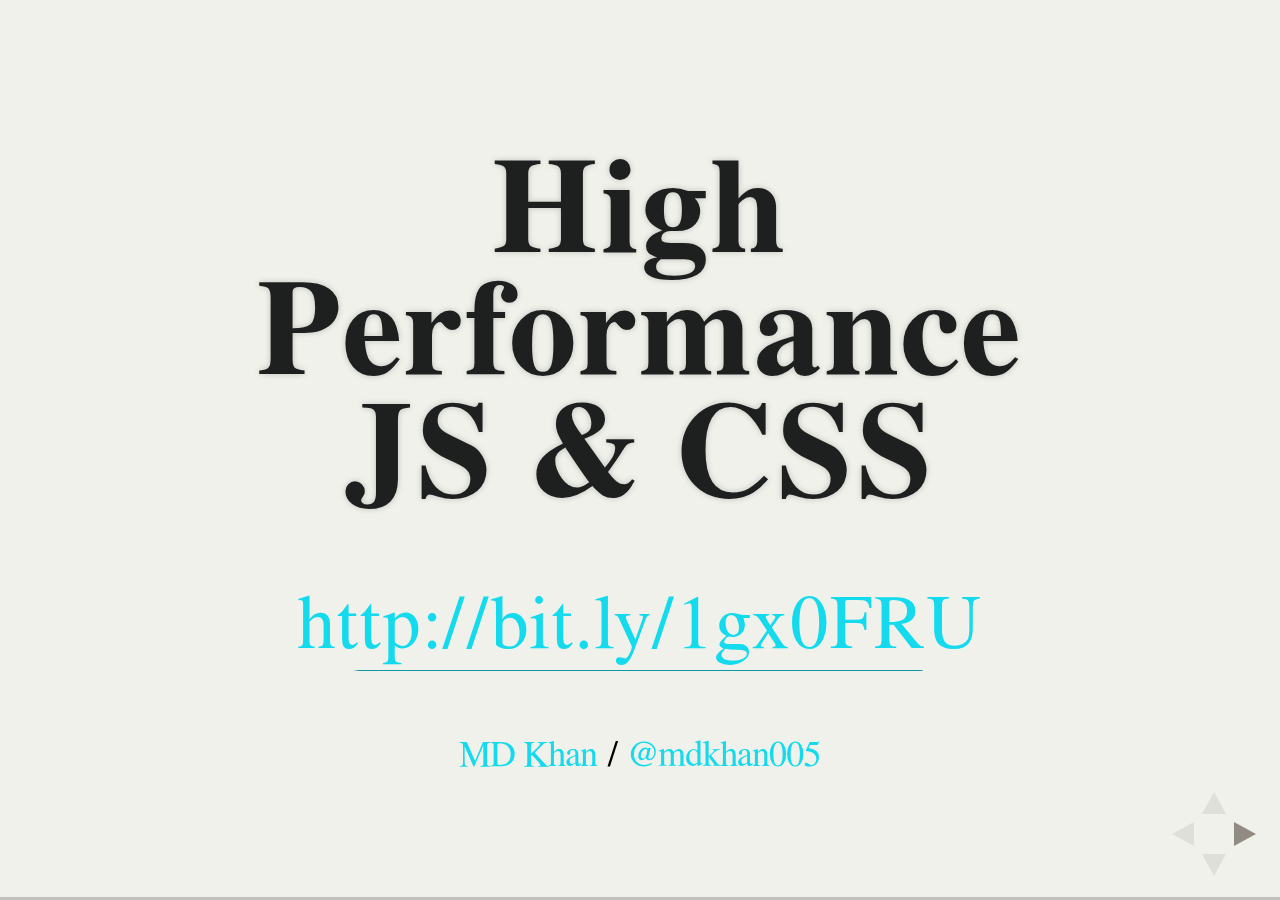
<file: indexChicago.html>
<!doctype html>
	<html lang="en">

		<head>
			<meta charset="utf-8">

			<title>High Perf JS CSS</title>

			<meta name="description" content="An intermediate to advanced tips and tricks for High Performance JavaScript and CSS">
			<meta name="author" content="Md Khan">

			<meta name="apple-mobile-web-app-capable" content="yes" />
			<meta name="apple-mobile-web-app-status-bar-style" content="black-translucent" />

			<link rel="stylesheet" href="css/reveal.css">
			<link rel="stylesheet" href="css/theme/custom.css" id="theme">
			<!-- <link rel="stylesheet" type="text/css" href="css/print/pdf.css"> -->

			<!-- For syntax highlighting -->
			<link rel="stylesheet" href="lib/css/zenburn.css">
			<style type="text/css">
				.noUppercase
				{
					text-transform: none !important;
				}
				.fullScreenImage
				{
					width: 100%;
					height: 90%;
				}
				.reveal h1.upholdHeader{
				  margin-top: -50px;
				  margin-left: -15%;
				  width: 130%;
				}
				.mediumFont{
					font-size: 2em;
				}

				.reveal code.largeCode {
					max-height: 600px;
				}

				.greenBold{
					color: green;
					font-weight: bold !important;
				}
				.lineThrough{
					text-decoration: line-through;					
				}
				.redBoldText{
					font-weight: bold;
					color: red;
				}
				.purpleBold{
					font-weight: bold;
					color:purple;
				}
			</style>
			<!-- If the query includes 'print-pdf', use the PDF print sheet -->
			<script>
				document.write( '<link rel="stylesheet" href="css/print/' + ( window.location.search.match( /print-pdf/gi ) ? 'pdf' : 'paper' ) + '.css" type="text/css" media="print">' );
			</script>

			<!--[if lt IE 9]>
			<script src="lib/js/html5shiv.js"></script>
			<![endif]-->
		</head>

		<body>

			<div class="reveal">

				<!-- Any section element inside of this container is displayed as a slide -->
				<div class="slides">
<!-- start of intro -->
					<section>
						<h1>High Performance JS & CSS</h1>					
						<br/>
						<h2><a href="http://bit.ly/1gx0FRU">http://bit.ly/1gx0FRU</a> </h2>
						<br/>
						<p>
							<a href="http://jhankarmahbub.com">MD Khan</a> / <a href="http://twitter.com/mdkhan005">@mdkhan005</a>
						</p>
					</section>
					<section>
						<h2>To read:</h2>
						<ol>
							<li><a href="http://benfrain.com/css-performance-revisited-selectors-bloat-expensive-styles/">CSS perf revisited</a></li>
							<li><a href="http://www.mnot.net/blog/2014/01/30/http2_expectations">Expectation from HTTP2</a></li>
							<li><a href="http://bradfrostweb.com/blog/post/responsive-strategy/">Responsive Strategy</a></li>
							<li><a href="https://speakerdeck.com/lara/design-for-performance">Designing for performance</a></li>
							<li><a href="https://github.com/mdo/css-perf">css perf</a></li>
							<li><a href="http://benfrain.com/improving-css-performance-fixed-position-elements">fixed position perf</a></li>
							<li><a href="http://www.devbridge.com/articles/need-for-speed-how-to-improve-your-website-performance">very good css performance</a></li>
							<li><a href="http://adamschwartz.co/magic-of-css/">must read to learn css</a></li>
						</ol>
					</section>
					<section>
						<img src="images/goingWork.jpg" alt="">
						<a href="http://bit.ly/1gx0FRU">http://bit.ly/1gx0FRU</a>	
					</section>
					<section>
						<section>
							<h1 class="upholdHeader">Quick Performance!</h1>
							<img  class="fullScreenImage"  src="images/success.jpg">
						</section>						
						<section>
							<img src="images/redBull.jpg" alt="" class="fullScreenImage">
						</section>
						<section>
							<img src="images/redBullWings.jpeg" alt="" class="fullScreenImage">
						</section>
						<section>
							<img  class="fullScreenImage"  src="images/developerSecret.jpg">
						</section>
						<section>
							<img  class="fullScreenImage"  src="images/coffeePot.jpg">
						</section>
						<section>
							<img  class="fullScreenImage"  src="images/pizzaSlice.jpg">
						</section>
						<section>
							<img class="fullScreenImage" src="images/badBoss.jpg">
						</section>
						<section><img src="images/manageDeveloper.jpg" alt="" class="fullScreenImage"></section>
					</section>
					<section>
						<section>
							<h1 class ="noUppercase">How do we develop a app?</h1>
						</section>	
						<section>
							<img class="fullScreenImage" src="images/bike.jpg">
						</section>
						<section>
							<img class="fullScreenImage" src="images/fancyBike.jpg">
						</section>
						<section>
							<img class="fullScreenImage" src="images/emptyBike.jpg">
						</section>
						<section>
							<img class="fullScreenImage" src="images/bikeHack.jpeg">
						</section>
						<section>
							<img class="fullScreenImage" src="images/bikeCow.jpg">
						</section>										
						<section>
							<img class="fullScreenImage" src="images/bikeBrick.jpg">
						</section>						
						<section>
							<img class="fullScreenImage" src="images/bikeGreen.jpg">
						</section>
						<section>
							<img class="fullScreenImage" src="images/bikeDesi.jpg">
						</section>															
						<section>
							<img class="fullScreenImage" src="images/bikeFullLoad.jpg">
						</section>
						<section>
							<img class="fullScreenImage" src="images/fancyBike.jpg">
						</section>
					</section>
					<!-- End of Intro -->
					<section>
						<section>
							<h1>Performance matters ! ! ! !</h1>
							<h4>Every milisecond counts</h4>
						</section>
						<section>
							<img src="images/googleClassic.jpg" alt="">
						</section>
						<section>
							<img src="images/snakeDodge.jpg" alt="">
						</section>
						<section>
							<h1 class="noUppercase upholdHeader" > Optimization :- </h1>
							<ul class="mediumFont">
								<li class="fragment" >Subjective</li>
								<li class="fragment" >Could be Expensive</li>
								<li class="fragment" >Not Always Valid</li>
								<li class="fragment" >Don't Guess, Measure it</li>
							</ul>
						</section>
						<section>
							<h1 class="noUppercase" > Expectations !!!</h1>
							<ul>
								<li class="fragment" >Browser</li>
								<li class="fragment" >CSS</li>
								<li class="fragment" >JavaScript</li>								
								<li class="fragment" >Debug</li>
							</ul>
						</section>
						
					</section>

					<!-- Start of How Browser Works -->
					<section>					
						<section>
							<h2 class="upholdHeader">How Browser Works??</h2>
							<img class="fullScreenImage" src="images/browser.jpg">
						</section>
						<section>
							<h1 >Browser</h1>
							<ul>
								<li>Versions</li>
								<li>Bugs</li>
								<li>Changing</li>
							</ul>
						</section>
						
						<!-- <section>
							<img class="fullScreenImage" src="http://1.media.collegehumor.cvcdn.com/78/58/4fe20a0003ba1c49375468f9ac47950e-which-one-of-these-is-not-a-web-browser.jpg">
						</section> -->


						<section>
							<h1 class="upholdHeader">Why learn about Browser?</h1>
							<br/>
							<ul>
								<li class="fragment" >Play Ground</li>
								<li class="fragment" >Geek / Freak </li>
								<li class="fragment">Don't forget Devices</li>
							</ul>
						</section> 						
						<section>
							<img class="fullScreenImage" src="images/lifeOfARequest.png" alt="">
							<a href="http://www.w3.org/TR/navigation-timing/">W3.org: navigation-timing</a>
						</section>
						<section>
							<img class="fullScreenImage" src="images/lifeOfARequestParts.png" alt="">
						</section>
						<section>
						<h2>Your Html</h2>
						<pre><code contenteditable>
1.  &lt;html&gt;
2.      &lt;body&gt;
3.         &lt;p&gt;
4.            Hello World
5.        &lt;/p&gt;
6.        &lt;div&gt; 
7.           &lt;img src=&quot;example.png&quot;/&gt;
8.        &lt;/div&gt;
9.     &lt;/body&gt;
10. &lt;/html&gt;

						</code></pre>
						<a href="http://www.html5rocks.com/en/tutorials/internals/howbrowserswork/">How Browser Works</a>						
					</section>

					<section>
						<img  class="fullScreenImage"  src="images/domTreeWithHTML.png">
					</section>
					<section>
							<h1 class="upholdHeader">Validate Html</h1>
							<br/>
							<p>Don’t Just Wrap a DIV Around It</p>
							<br/>
							<h3>Make HTML Parsing Easier</h3>
							<br/>
							<br/>
							<a href="http://net.tutsplus.com/tutorials/html-css-techniques/30-css-best-practices-for-beginners/">30 CSS Best Practices</a>
						</section>
					<section>
							<h2>Style</h2>						
							<pre><code contenteditable>
p,div{
  margin-top:3px;
}

.error {
  color:red;
}
						</code></pre>
						
						</section>
						<section>
							<img  class="fullScreenImage"  src="images/parsingCSS.png">
						</section>
						
						<section>
							<h1 class="noUppercase">Render Tree</h1>
							<img src="images/renderTree.png">
						</section>
						<section>
							<h1 class="upholdHeader">So far</h1>
							<img class="fullScreenImage" src="images/uptoRenderTree.png">
						</section>
						<section>
							<h1 class="upholdHeader">Layout</h1>
							<img class="fullScreenImage" src="images/layout.png">
							<a href="http://en.wikipedia.org/wiki/Comparison_of_layout_engines_(Cascading_Style_Sheets)">CSS Layout Engines</a>
						</section>
						<section>
							<h1 class="noUppercase">Paint</h1>
							<img src="images/painting.png">
						</section>						
					</section>
					<section>
						<section>
							<h1>Need to Change</h1>
						</section>
						<section>
							<h1 class="upholdHeader" >Avoid Change</h1>
							<ul>
								<li class="fragment">Minimum change</li>
								<li class="fragment">Don't change Layout</li>
								<li class="fragment">Change Background Color</li>
								<li class="fragment">Change Text Color</li>
								<li class="fragment">Visibility: hidden</li>
							</ul>
						</section>

						<section>
							<h1 class="upholdHeader">Re paint</h1>
							<img class="fullScreenImage" src="images/repaint.png">
						</section>
						<section>
							<h1 class="upholdHeader" >More Changes =&gt; More Work</h1>
							<ul>
								<li class="fragment">Change Layout</li>
								<li class="fragment">Change Width / Height</li>
								<li class="fragment">Change Font</li>
								<li class="fragment">Move DOM Node</li>
								<li class="fragment">Resize Window</li>
								<li class="fragment">Display: none</li>								
							</ul>
						</section>
						<section>
							<h1 class="upholdHeader">Re Flow</h1>
							<img class="fullScreenImage" src="images/reFlow.png">
						</section>
						<section>
							<h1 class="upholdHeader">Try to Avoid</h1>
							<h1 style="color:purple;"> Re-flow</h1>
							
							<p class="fragment">Use DOM DocumentFragment </p>
							<h2 class="fragment">Clone the DOM</h2>
							<br/>
							<a href="http://www.html5rocks.com/en/tutorials/speed/high-performance-animations/">Styles affect paint and layout</a>
							<br/>
							<a href="http://ejohn.org/blog/dom-documentfragments/">John Resig: DOM DocumentFragment</a>
							<br/>
							<a href="https://developer.mozilla.org/en-US/docs/Web/API/document.createDocumentFragment">MDN: DocumentFragment</a>
							<br/>
							<a href="http://www.phpied.com/rendering-repaint-reflowrelayout-restyle/">Re flow Layout</a>
							<br/>
							<a href="https://github.com/stevekwan/best-practices/blob/master/javascript/best-practices.md">JS best practices</a>
							<br/>
							<a href="http://jonraasch.com/blog/10-javascript-performance-boosting-tips-from-nicholas-zakas">Nicholas Zakas: 10 JS Performance Boosting</a>	
						</section>
											
					</section>
<!-- End of Browser -->
<!-- start of CSS -->

					<section>
					<section>
						<h1 class="upholdHeader">Lets Talk about CSS</h1>
					</section>
						<section>
							<h1 class="upholdHeader">CSS Selectors</h1>
							<img style="width:800px; height:700px;" src="images/css.jpg">	
						</section>
						<section>
							<h1 class="upholdHeader">ID</h1>
							<pre><code contenteditable>
1. &lt;style&gt;
2.  #myFirstTODO
3.  {
4.     color:red;
5.  }
6.  &lt;/style&gt;
7.
8.  &lt;div&gt;
9.      &lt;p id=&quot;myFirstTODO&quot;&gt; <span style="color:red;">have to shower </span>&lt;/p&gt;
10.     &lt;p&gt; have to shave&lt;/p&gt;
11.     &lt;p&gt; have to cut hair&lt;/p&gt;
12.     &lt;p&gt; buy perfume&lt;/p&gt;
13.     &lt;p&gt; at least buy t shirt&lt;/p&gt;
14. &lt;/div&gt;
							</code></pre> 
						</section>

						<section>
							<h1 class="upholdHeader">Class</h1>
							<pre><code contenteditable>
1. &lt;style&gt;
2.  .greenBold
3.  {
4.     color: green;
5.     font-weight:bold;
6.  }
7.  &lt;/style&gt;
8.
9.  &lt;div&gt;
10.     &lt;p&gt; have to shower&lt;/p&gt;
11.     &lt;p class=&quot;greenBold&quot;&gt; <span class="greenBold">have to shave</span>&lt;/p&gt;
12.     &lt;p class=&quot;greenBold&quot;&gt; <span class="greenBold">have to cut hair</span>&lt;/p&gt;
13.     &lt;p&gt; buy perfume&lt;/p&gt;
14.     &lt;p&gt; at least buy t shirt&lt;/p&gt;
15. &lt;/div&gt;
							</code></pre> 
						</section>
						<section>
							<h2 class="upholdHeader">Immediate Children</h2>
							<pre><code class="largeCode" contenteditable>
1. &lt;style&gt;
2.  li &gt; ul
3.  {
4.     color: green;
5.     font-weight: bold;
6.  }
7.  &lt;/style&gt;
8.
9.  &lt;div&gt;  
10.     &lt;ul&gt;  
11.         &lt;li&gt; List Item  
12.            &lt;ul&gt;  
13.                &lt;li&gt;<span class="greenBold"> Child</span> &lt;/li&gt;  
14.            &lt;/ul&gt;  
15.         &lt;/li&gt;  
16.         &lt;li&gt; List Item &lt;/li&gt;  
17.         &lt;li&gt; List Item &lt;/li&gt;  
18.         &lt;li&gt; List Item &lt;/li&gt;  
19.    &lt;/ul&gt;  
20. &lt;/div&gt; 						</code></pre> 
						</section>
						<section>
							<h1 class="upholdHeader">Descendent</h1>
							<pre><code contenteditable>
#myTODO p
  {
     color: green;
     font-weight: bold;
  }
							</code></pre> 
						</section>
						<section>
							<h1 class="upholdHeader">Fancy Selectors</h1>
								<br/>
								<br/>
								<h3 class = "fragment">div + p {  /*Adjacent*/ }</h3>			
								
								<h3 class = "fragment">div ~ p {  /*Sibling*/ }</h3>			
								
								<h4 class = "fragment">input[type="checkbox"] { /*Attribute*/}</h4>			
								
								<h3 class = "fragment">p:first-child { /*pseudo*/}</h3>			
								<br/>
								<br/>
							<a href="http://net.tutsplus.com/tutorials/html-css-techniques/the-30-css-selectors-you-must-memorize/">Advanced CSS Selectors</a>
						</section>
						<section>
							<h1 class="upholdHeader" style="color:green;">You can</h1>
							<h1 class="upholdHeader fragment" style="color:red; margin-top: 0px">Doesn't mean you should</h1>
							<br/>
							<br/>
							<a href="http://www.youtube.com/watch?v=ldx4ZFxMEeo"> Better Quality CSS</a>
							<br/>
							<a href="http://www.stubbornella.org/content/2011/04/28/our-best-practices-are-killing-us/">Best Practices are killing us</a>
							<br/>
							<a href="http://stackoverflow.com/questions/1230636/css-optimization-element-id-vs-class">CSS Optimization</a>
							
						</section>
					</section>		
					<section>
						<section>
							<h1 class="upholdHeader">Render Speed</h1>
							<img src="images/ambulence.jpg">
						</section>
						<section>
							<br/>
							<h3>ID - #myID</h3>			
							<br/>
							<h3 class = "fragment">Class – .myClass</h3>			
							<br/>
							<h3 class = "fragment">Tag – div</h3>			
							<br/>
							<h3 class = "fragment">Sibling – div + p, div ~ p</h3>			
							<br/>
							<h3 class = "fragment">Child – div > p</h3>			
							<br/>
						</section>
						<section>
							<br/>
							<h3>Descendant – div p</h3>			
							<br/>
							<h3 class = "fragment">Universal – div *</h3>			
							<br/>
							<h4 class = "fragment">Attribute – input[type="checkbox"]</h4>			
							<br/>
							<h3 class = "fragment">Pseudo – p:first-child</h3>			
							<br/>
							<br/>
							<a href="http://realityonweb.com/cascading-style-sheet-css/performance-improvement-by-writing-efficient-css-selector/">Efficient CSS Selector</a>	
							<br/>
							<a href="http://www.youtube.com/watch?v=a2_6bGNZ7bA">Faster HTML and CSS</a>
						</section>


						<section>
							<h3 class="upholdHeader">This doesn't mean everything should be ID</h3>
							<br/>
							<h3 class = "fragment">ID and Class: Almost Similar</h3>
							<br/>
							<h3 class = "fragment">DRY, Readable & Maintainable</h3>
							<br/>
							<h1 class = "fragment" style="color:purple;">Fast</h1>
							<br/>
							<a href="http://css-tricks.com/the-difference-between-id-and-class/"> Difference between ID and Class</a>
						</section>
							
					</section>	
					<section>
						<section>
							<h1 class="upholdHeader">CSS Try to Avoid</h1>
							<br/>
							<br/>
							<a href="https://developers.google.com/speed/docs/best-practices/rendering">Rendering Best practices</a>
							<br/>
								<a href="https://developers.google.com/speed/docs/best-practices/rendering">Google: Optimize Browser Rendering</a>	
						</section>
						
						<section>
							<h3 class="lineThrough">Universal Key Selector</h3>
							<pre><code contenteditable>
body * {
	color:#365277;
}

.hide-scrollbars * {
	font-size: 16px;
}								
							</code></pre> 
						</section>
						<section>
							<h3 class="lineThrough">When you can't read easily. Same to Browser</h3>
							<pre><code contenteditable>
#myDiv ul li button 
{ 
   width:200px;
}

#myDiv ul li:nth-child(2) li:nth-child(7) > a 
{
   color:red;
}
								</code></pre> 
						</section>
						<section>						
							<h3 class = "noUppercase">Use class</h3>
							<pre><code contenteditable>
.btnMedium 
{
   width:200px;
}

.myClass 
{
   color:red;
}
								</code></pre> 
						</section>

						<section>						
							<h3 class = "noUppercase">Don't Repeat</h3>
							<pre><code contenteditable>
.upTrend
{
    background-image:url('upGreen.jpg');
    background-repeat:no-repeat;
    background-position: center center;
    padding-left:20px;          
}

.downTrend
{
    background-image:url('downRed.jpg');
    background-repeat:no-repeat;
    background-position: center center;
    padding-left:20px;
}
								</code></pre> 
						</section>
						<section>						
							<h3 class = "noUppercase">Still Repeating</h3>
							<pre><code contenteditable>
.upTrend
{
    background-image:url('upGreen.jpg') center center no-repeat;
    padding-left:20px;          
}

.downTrend
{
    background-image:url('downRed.jpg') center center no-repeat;    
    padding-left:20px;
}
								</code></pre> 
						</section>
						<section>
							<h3 class="noUppercase">Combine Common Styles</h3>
							<pre><code class="largeCode" contenteditable>
.upTrend
{
    background-image:url('upGreen.jpg');            
}

.downTrend
{
    background-image:url('downRed.jpg');            
}

.upTrend, .downTrend 
{
    background-repeat:no-repeat;
    background-position: center center;
    padding-left:20px;
}
								</code></pre> 
								<a href="http://www.vanseodesign.com/css/dry-principles/">DRYer CSS</a>
						</section>
						<section>
							<h3 class="lineThrough">Be as specific as possible.</h3>
							<pre><code contenteditable>
ul li a 
{
  /* My awesome anchor */
}

* html #atticPromo ul li a 
{
  /* My awesome rules */
}
								</code></pre> 
						</section>
						
						<section>
							<h3 class="lineThrough">Redundant selectors</h3>
							<pre><code contenteditable>
ul #top_blue_nav 
{
  ...
}

form #UserLogin 
{
  ...
}
								</code></pre> 
						</section>
						<!--
						<section>
							<h1> CSS expressions</h1>	
						</section>
						<section>
							<pre><code contenteditable>
						//get from google best practices link before
								</code></pre> 
						</section>
						-->

						<section>
							<h3 class="lineThrough">Check again your child selectors</h3>
							<pre><code contenteditable>

//don't
treeitem[IsImapServer="true"] > treerow > .tree-folderpane-icon 
{
   ... 
}


//do
.tree-folderpane-icon[IsImapServer="true"] 
{
   ...
}

								</code></pre> 
								<br/>
								<a href="https://developer.mozilla.org/en-US/docs/Web/Guide/CSS/Writing_efficient_CSS?redirectlocale=en-US&redirectslug=CSS%2FWriting_Efficient_CSS">Mozilla Rendering Guides</a>
								
						</section>
					</section>
					<section>
						<section>
							<h1 class="upholdHeader">How CSS Selectors are Matched</h1>
							
						</section>
						<section>							
							<pre><code class="largeCode" contenteditable>
1. &lt;html&gt;
2.  &lt;head&gt;
3.    //head omitted due to lack of brain
4.  &lt;/head&gt;
5.  &lt;body&gt;
6.    &lt;header&gt;
7.      &lt;h1&gt;My Awesome title&lt;/h1&gt;
8.    &lt;/header&gt;
9.    &lt;nav&gt;
10.      &lt;ol&gt;
11.        &lt;li&gt;&lt;a href=&quot;#&quot;&gt;StackOverflow&lt;/a&gt;&lt;/li&gt;
12.        &lt;li&gt;&lt;a href=&quot;#&quot;&gt;StackOverflow&lt;/a&gt;&lt;/li&gt;
13.      &lt;/ol&gt;
14.    &lt;/nav&gt;
15.    &lt;section&gt;
16.      &lt;div&gt;
17.        &lt;ul&gt;
18.          &lt;li&gt;&lt;a href=&quot;#&quot;&gt;StackOverflow&lt;/a&gt;&lt;/li&gt;
19.          &lt;li&gt;&lt;a href=&quot;#&quot;&gt;StackOverflow&lt;/a&gt;&lt;/li&gt;
20.        &lt;/ul&gt;
21.      &lt;/div&gt;
22.    &lt;/section&gt;
23.  &lt;/body&gt;
24.&lt;/html&gt;
								</code></pre> 
						</section>
						<section>
							<img class="fullScreenImage" src="images/roughDOMTreeWithHTML2.png">
						</section>
						<section>
							<h1 class="upholdHeader">li { color: red; }</h1>
							<ul>								
								<!-- <li class="fragment">Root level</li> -->
								<li class="fragment">Run only once</li>								
							</ul>
						</section>
						<section>
							<h1 class="upholdHeader">nav a {color:green;}</h1>					
						</section>
						<section>
							<h2 class="upholdHeader">nav a {color:green;}</h2>
							<img class="fullScreenImage" src="images/rightToLeft1.png">
						</section>
						<section>
							<h2 class="upholdHeader">nav a {color:green;}</h2>
							<img class="fullScreenImage" src="images/rightToLeft2.png">
						</section>
						<section>
							<h2 class="upholdHeader">nav a {color:green;}</h2>
							<img class="fullScreenImage" src="images/rightToLeft3.png">
						</section>
						<section>							
							<img class="fullScreenImage" src="images/htmlTree.png">
						</section>
						<section>
							<h2 class="upholdHeader">Browser Evaluates Selectors?</h2>
							<h1 style="color:red;" class="fragment">Right to Left</h1>
							<h1 style="color:gray;">&lt;=</h1>
								
							<br/><br/><br/><br/>
							<a href="http://islovely.co/blog/understanding-css-hierarchy-matching/">CSS hierarchy matching</a>
							<br/>
							<a href="http://islovely.co/blog/writing-high-performance-css/">High Performance CSS</a>
							<br/>
							<a href="http://www.eddiewelker.com/2011/04/06/high-performance-css-code-design/">CSS Code Design</a>
						</section>				
					</section>
					<section>
						<section>
							<h1 class="upholdHeader">CSS Specificity</h1>
							<br/>
							<br/>
							<pre><code contenteditable>

/* Take Advantage of CSS specificity  */
/* class, id, inline, !important */

							</code></pre>
							<br/>
							<a href="http://www.standardista.com/css3/css-specificity/">Estelle Weyl: CSS SpeciFISHity</a>
							<br/>
							<a href="http://css-tricks.com/specifics-on-css-specificity/">CSS-Tricks: CSS Specificity</a>
							<br/>
							<a href="http://www.youtube.com/watch?v=SLC83iesr60">Understanding CSS</a>
							<br/>
							<a href="https://developer.mozilla.org/en-US/docs/Web/CSS/Specificity">MDN: Specificity</a>
							<br/>
							<a href="http://specificity.keegan.st/">Specificity calculator</a>
							<br/>
							<a href="http://diythemes.com/thesis/css-specificity-thesis/">Power of Specificity</a>
							<br/>
							<a href="http://coding.smashingmagazine.com/2007/07/27/css-specificity-things-you-should-know/">CSS Specificity: Things you should know</a>
						</section>
						<section>
							<h1>Unused CSS</h1>
								<a href="http://unused-css.com/">Detect Unused Css</a><br/>
						</section>
						<section>
							<h2>font performance</h2>
							<a href="http://www.igvita.com/2014/01/31/optimizing-web-font-rendering-performance/">Optimize web font rendering performance</a>
							<br>
							<a href="http://www.igvita.com/2012/09/12/web-fonts-performance-making-pretty-fast/#optimizing">making web font pretty fast</a>
						</section>
					</section>
<!-- End of CSS	 -->
				
<!-- Start of JS Best Practice -->
					<section>
						<section>
							<h1>JavaScript</h1>
						</section>
						<section>
							<img src="images/longRun3.jpg" alt="">
							<img class="fragment" src="images/longRun.png" alt="">

						</section>

						<section>
							<h1 class="upholdHeader">JS try to Avoid</h1>
						</section>
						<section>
							<h2 class="lineThrough">Access Same Variable</h2>						
							<pre><code contenteditable>
var blah = document.getElementById('myID');
var blah2 = document.getElementById('myID2');
var blah3 = document.getElementById('myID3');


var blah = document.getElementById('myID'),
    blah2 = document.getElementById('myID2'),
    blah3 = document.getElementById('myID3');
							</code></pre>		
						</section>
						<section>
							<h2>Localize variable</h2>						
							<pre><code contenteditable>
var doc = document,
    blah = doc.getElementById('myID'),
    blah2 = doc.getElementById('myID2'),
    blah3 = doc.getElementById('myID3');

							</code></pre>		
						</section>
						<section>
							<h2 class="lineThrough">My For Loop</h2>						
							<pre><code contenteditable>
for(var i = 0; i < someArray.length; i++) {  
   
   var container = document.getElementById('container');  
   container.innerHtml += 'my number: ' + i;  
   console.log(i);  
} 

							</code></pre>		
						</section>
						<section>
							<h2>Cache outside of loop</h2>						
							<pre><code contenteditable>

var container = document.getElementById('container');  

for(var i = 0; i < someArray.length; i++) {     
   
   container.innerHtml += 'my number: ' + i;  
   console.log(i);  
} 

							</code></pre>		
						</section>
						<section>
							<h2>Little More!!!</h2>						
							<pre><code contenteditable>
var container = document.getElementById('container');  

for(var i = 0, len = someArray.length; i < len; i++) {     
   
   container.innerHtml += 'my number: ' + i;  
   console.log(i);  
} 
							</code></pre>		
						</section>
						<section>
							<h2>Even Better</h2>
							<pre><code>
var i,
  length = 100;

for ( i = 0; i < length; i++ ) {
  // statements
}

// Or...
var i = 0,
  length = 100;

for ( ; i < length; i++ ) {
  // statements
}
							</code></pre>
							<pre class="fragment"><code>
for (var i = 0, item; item = someArray[i++];) {
    // Do something with item
}
							</code></pre>
							<a href="https://github.com/rwaldron/idiomatic.js#table-of-contents">Idiomatic JS</a>
						</section>
						<section>
							<h2 class="upholdHeader">Use === than ==</h2>

							<pre><code contenteditable>
0 == ''; // true
0 === false; //false
							</code></pre>
							<pre class="fragment"><code contenteditable>
if (( x === null) || (x === undefined)){ ... }

if(x == null) { ... }
							</code></pre>
							<p class="fragment"> When you don't actually know whether they are same type</p>
							<pre class="fragment"><code contenteditable>
typeof thing == 'function'; //always be string
myArray.length == 0;  //will always be number
mySting.indexOf('x') == 0;
							</code></pre>
							
							<a href="http://www.youtube.com/watch?v=MFtijdklZDo">bReaK aLL thE RuleZ</a>		
						</section>
						<section>
							<h2>Initialize if Undefined</h2>						
							<pre><code contenteditable>
if ( !MyNamespace ) {
  var MyNamespace = { };
}

//or
var myNamespace = myNamespace || {};

//or http://jsperf.com/conditional-assignment
// myNamespace || ( myNamespace = {} );


//or
if ( typeof MyNamespace == ’undefined’ ) {
  var MyNamespace = { };
}
							</code></pre>		
							<a href="http://developer.nokia.com/Community/Wiki/JavaScript_Performance_Best_Practices">Nokia: JS Best Practice</a>
						</section>
					</section>


					<section>
						<section>
							<h1 class="upholdHeader">JavaScript: String</h1>
						</section>
						<section>
							<img src="images/concat.jpg" alt="">
						</section>
						<section>
							<h2 class="lineThrough">String Concatenation</h2>						
							<pre><code contenteditable>
var tinyMessage = 'Trust me, i started one line' + 
		  'Designer told me he wants little more' + 
		  'I added little more' +
		  'Manager said, this is not enough' +
		  "He didn't said what to add" +
		  'Just said add' +
		  "I didn't know what to add" +
		  'So i added a slice of pizza' +
		  'Client said this is stupid' +
		  'Manager said, client is right';
							</code></pre>
							<a href="https://developers.google.com/speed/articles/optimizing-javascript"> Optimize JavaScript </a>
						</section>
						<section>
							<h2>[ ].join(' ')</h2>
							<pre><code contenteditable>
var tinyMessage = ['Trust me, i started one line', 
		   'Designer told me he wants little more', 
		   'I added little more',
		   'Manager said, this is not enough',
		   "He didn't said what to add",
		   'Just said add',
		   "I didn't know what to add",
		   'So i added a slice of pizza',
		   'Client said this is stupid',
		   'Manager said, client is right'].join(' ');
							</code></pre>
							<a href="http://jsperf.com/array-join-vs-string-connect">array-join-vs-string-connect</a>
							<br/>
							<a href="http://stackoverflow.com/questions/7299010/why-is-string-concatenation-faster-than-aray-join">Why is string concatenation faster than array join</a> 
							<br/>
							<a href="http://stackoverflow.com/questions/9538678/fastest-way-to-build-this-string">fastest-way-to-build-this-string</a>						
						</section>
						<!-- <section>
							<h2>Insted</h2>
							<pre><code contenteditable>
var fibonacciStr = 'First 20 Fibonacci Numbers';
	
for (var i = 0; i < 20; i++) {
	fibonacciStr += i + ' = ' + fibonacci(i) + ' ';
}
							</code></pre>
						</section> -->
						<section>
							<h2>Your Own String Builder</h2>
							<pre><code contenteditable>
var strBuilder = ['First 20 fibonacci numbers:'];

for (var i = 0; i < 20; i++) {
  strBuilder.push( i, '=', fibonacci(i));
}

var fibonacciStr = strBuilder.join(' ');
							</code></pre>
						</section>
<!-- commented out prototype and set time out stuff -->
<!--
						 <section>
							<h2>Don't</h2>
							<pre><code contenteditable>
	baz.Bar = function() {
	  // constructor body
	  this.foo = function() {
	  // method body
	  };
	}
							</code></pre>
						</section>
						<section>
							<h2>Do</h2>
							<pre><code contenteditable>
	baz.Bar = function() {
	  // constructor body
	};

	baz.Bar.prototype.foo = function() {
	  // method body
	};
							</code></pre>
						</section>
						<section>
							<h2>Don't</h2>
							<pre><code contenteditable>
	foo.Bar = function() {
	  this.prop1_ = 4;
	  this.prop2_ = true;
	  this.prop3_ = [];
	  this.prop4_ = 'blah';
	};
							</code></pre>
						</section>
						<section>
							<h2>Do</h2>
							<pre><code contenteditable>
	foo.Bar = function() {
	  this.prop3_ = [];
	};

	foo.Bar.prototype.prop1_ = 4;

	foo.Bar.prototype.prop2_ = true;

	foo.Bar.prototype.prop4_ = 'blah';
							</code></pre>
						</section>
						<section>
							<h2>Don't</h2>
							<pre><code contenteditable>
	function setupAlertTimeout() {
	  var msg = 'Message to alert';
	  window.setTimeout(function() { alert(msg); }, 100);
	}

	is slower than:
	function setupAlertTimeout() {
	  window.setTimeout(function() {
	    var msg = 'Message to alert';
	    alert(msg);
	  }, 100);
	}

	which is slower than:
	function alertMsg() {
	  var msg = 'Message to alert';
	  alert(msg);
	}

	function setupAlertTimeout() {
	  window.setTimeout(alertMsg, 100);
	}
							</code></pre>
						</section>
						<section>
							<h2>From Google</h2>
							<pre><code contenteditable>
								
							</code></pre>
						</section> 
-->
<!-- End of commented out prototype and set time out -->						

					</section>
					<section>
						<section>
							<h1 class="upholdHeader">Object Vs Array</h1>
						</section>
						<section>
							<h1 class="upholdHeader">Array </h1>
							<h3 class="fragment">Same Type </h3>			
							<h3 class="fragment">Use Full Array</h3>			
							<h3 class="fragment">Avoid Pre-allocate</h3>
							<h3 class="fragment">Grow as you Go</h3>			
							
							<br/>
							<a href="http://jsperf.com/type-inference-performance/2">Type Inference Performance</a>	<br/>
							<a href ="http://jsperf.com/sparse-arrays-vs-full-arrays">Sparse vs Full Arrays</a><br/>
							<a href="http://jsperf.com/pre-allocated-arrays">Pre-allocated Arrays</a>

						</section>						
						<section>
							<h2 class="lineThrough"></h2>						
							<pre><code contenteditable>
// Don't do this:
a = []; // executor knows nothing
for(var i = 1; i <= 4; i++) {
	 a.push(i);
}

// just do it:
var a = [1, 2, 3, 4];
							</code></pre>		
						</section>
						<section>
							<h2 class="lineThrough">Delete is not delete</h2>
							<pre><code contenteditable>
var myArray = [1, 2, 3, 4, 5, 6]; //myArray.length = 6

delete myArray[2]; 

myArray; //[1, 2, undefined × 1, 4, 5,6]
console.log(myArray.length); // 6
console.log(myArray[2]); // undefined 

							</code></pre>
						</section>
						<section>
							<h2 class="lineThrough">Array.splice </h2>						
							<pre><code contenteditable>
myArray.splice(2,1);
							</code></pre>		
						</section>
						<section>
							<h1 class="upholdHeader">Objects </h1>
							<br/>
							<h3 class="fragment">Varying types properties </h3>			
							<br/>
							<h3 class="fragment">Integer-indexed Objects is always faster</h3>			
							<br/>
							<h3 class="fragment">Use Object.Create()</h3>			
							<br/>		
							<a href="http://jsperf.com/object-create-vs-constructor-vs-object-literal/7">Object.create() vs. constructor vs. object literal</a>
						</section>
						<section>
							<h2 class="lineThrough">Delete is not delete</h2>						
							<pre><code contenteditable>
var o = { x: 1 }; 
delete o.x; // true 
o.x; // undefined
							</code></pre>		
							<br/>
							
						</section>

					</section>
					<section>
						<section>
							<h1 class="upholdHeader">Let GC Breathe</h1>
							<img src="images/garbage.jpg">
							
						</section>
						<section>
							<h2 class="lineThrough">Holding references</h2>						
							<pre><code contenteditable>
function getLargeThing (x) {
  var a = function () {
    var largeStr = new Array(1000000).join('x');
	return function () {
		return largeStr;
	};
}();
							</code></pre>
							<a href="http://coding.smashingmagazine.com/2012/11/05/writing-fast-memory-efficient-javascript/">Fast Memory Efficient JavaScript</a>
							<br/>
							<a href="http://jsperf.com/closure-vs-shared-method">JSPerf: Closure vs Shared method</a>		
						</section>
						<section>
							<h2 class="lineThrough">Trust Arguments</h2>						
							<pre><code contenteditable>
if (callback && typeof callback === "function"){
	/* rest of your logic */
}else{
	/* not a valid function */
}

							</code></pre>
							<a href="http://coding.smashingmagazine.com/2011/10/27/lessons-from-a-review-of-javascript-code/">JavaScript Code Review</a>		
						</section>
					</section>
					<section>
<!-- 						<section>
							<h1 class="upholdHeader">JavaScript: The Good Parts</h1>
						</section>
						<section>
							<h2>From Good parts: Don't</h2>
							<pre><code contenteditable>
var add_the_handlers = function (nodes) {
  var i;
  for (i = 0; i < nodes.length; i += 1) {
       nodes[i].onclick = function (e) {
	  alert(i);
      }
  }
};
							</code></pre>
						</section>
						<section>
							<h2>From Good parts:: DO</h2>
							<pre><code contenteditable>
var add_the_handlers = function (nodes) {
	var i;
	for (i = 0; i < nodes.length; i += 1) {
		nodes[i].onclick = function (i) {
			return function (e) {
				alert(i);
			};
		}(i);
	}
};
							</code></pre>
						</section>
						<section>
							<h2>From Good parts:: DO</h2>
							<pre><code contenteditable>
var add_the_handlers = function (nodes) {
	var helper = function(i){
	  return function(e){
           alert(i);
	  };
	};
	
	var i;
	for (i = 0; i < nodes.length; i += 1) {
		nodes[i].onclick = helper(i);
	}
};
							</code></pre>
						</section>

 -->						<section>
							<h1>Momoization</h1>
						</section>
						<section>
							<h2>Memoization</h2>
							<pre><code class="largeCode" contenteditable>
var fibonacci = function (n) {
   return n < 2 ? n : fibonacci(n - 1) + fibonacci(n - 2);
};
for (var i = 0; i <= 10; i += 1) {
   console.log( i + ': ' + fibonacci(i));
}

// 0: 0
// 1: 1
// 2: 1
// 3: 2
// 4: 3
// 5: 5
// 6: 8
// 7: 13
// 8: 21
// 9: 34
// 10: 55
							</code></pre>
						</section>
						<section>
							<h2>JavaScript: Good Parts</h2>
							<pre><code contenteditable>
var fibonacci = (function () {
  var memo = [0, 1];
  var fib = function (n) {
     var result = memo[n];
     if (typeof result !== 'number') {
         result = fib(n - 1) + fib(n - 2);
         memo[n] = result;
     }
     return result;
  };
  return fib;
})();
							</code></pre>
						</section>
						<section>
							<h2>General Memoization</h2>
							<pre><code contenteditable>
Function.prototype.memoize = function(){
    var self = this, cache = {};
    return function( arg ){
      if(arg in cache) {
        console.log('Cache hit for '+arg);
        return cache[arg];
      } else {
        console.log('Cache miss for '+arg);
        return cache[arg] = self( arg );
      }
    }
  }
							</code></pre>
						<a href="http://addyosmani.com/blog/faster-javascript-memoization/">Addy Osmani: Faster JS Memoization</a>
						</section>
						<section>
							<h2>Implement general Memoize</h2>
							<pre><code class="largeCode" contenteditable>

function fooBar(a){ ... }
// once a memoizer is available, usage is as simple as
var memoFooBar = fooBar.memoize();
memoFooBar(1);
// are conducted. This result is then cached for next time.
memoFooBar(1); // will now return the cached result
memoFooBar(2); // whilst this will need to be calculated
							</code></pre>
							<a href="https://github.com/addyosmani/memoize.js/blob/master/memoize.js">Addy Osmani: Optimized Memoization Library</a>
						</section>
					</section>
		
					<section>
						<section>
							<h1 class="upholdHeader"> JavaScript Others</h1>
						</section>						
						<section>
							<h1 class="upholdHeader">Reduce Global</h1>
							<pre><code>
var current = null;
function init(){...}
function change(){...}
function verify(){...}
							</code></pre>
							<pre class="fragment"><code>
var myNameSpace = {
  current:null,
  init:function(){...},
  change:function(){...},
  verify:function(){...}
}

myNameSpace.init();

							</code></pre>
							<a href="http://www.w3.org/wiki/JavaScript_best_practices">W3.org JS best practice</a>
							<br/>
							<a href="http://thanpol.as/javascript/development-using-namespaces/">Develop with Namespace</a>
							<br/>
							<a href="http://net.tutsplus.com/tutorials/javascript-ajax/24-javascript-best-practices-for-beginners/">JS 24 best practices</a>
						</section>
						<section>
							<h2>Self executing</h2>
							<pre><code>
(function(){
  var current = null;
  function init(){...}
  function change(){...}
  function verify(){...}
})();							
							</code></pre>
							<pre class="fragment"><code>
(function( skillet, $, undefined ) {
    //Private Property
    var amountOfGrease = "1 Cup";

    //Public Method
    skillet.toString = function() {
        console.log( skillet.quantity + " " + 
                     skillet.ingredient + " & " + 
                     amountOfGrease + " of Grease" );
        console.log( isHot ? "Hot" : "Cold" );
    };    
}( window.skillet = window.skillet || {}, jQuery ));								
							</code></pre>	
						</section>						
						<section>
							<h2>Re-think try-catch</h2>
							<img src="images/tryCatch.jpg">
							<a href="http://flippinawesome.org/2013/09/30/rethinking-javascripts-trycatch">Rethink: Try-catch</a>
							<br/>
							<a href="http://jsperf.com/try-catch-error-perf/3">JSPerf: try-catch vs if check</a>
							<br/>
							<a href="http://stackoverflow.com/questions/3217294/javascript-try-catch-performance-vs-error-checking-code">JS: try catch vs Error checking</a>
							<br/>
							<a href="http://stackoverflow.com/questions/1234343/why-are-empty-catch-blocks-a-bad-idea">Why Empty catch block is bad</a>
						</section>
						<section>
							<h2>Use Strict Mode</h2>
							<pre><code>
// Non-strict code...
 
(function(){
  "use strict";
 
  // Define your library strictly...
})();
 
// Non-strict code...
							</code></pre>
							
							<a href="http://ejohn.org/blog/ecmascript-5-strict-mode-json-and-more/">John Resig: Strict Mode</a>							
						</section>
						<section>
								<h2>DOM vs innerHTML</h2>
								<h4>Templating JS vs Mustache</h4>
								<a href="http://jsperf.com/dom-vs-innerhtml-based-templating">JSPerf: Dom vs innerhtml based templating</a>
								<br/>
								<a href="http://mustache.github.io/mustache.5.html">Mustache Manual</a>
							</section>	
						<section>
							<h2 class="upholdHeader">Know Javascript Engine</h2>							
							<ul>
								<li>Know V8</li>
								<li>Hidden Class</li>
								<li>Avoid Memory Leaks</li>
								<li>Compile browser</li>
							</ul>
							<br/>
							<a href="http://coding.smashingmagazine.com/2012/11/05/writing-fast-memory-efficient-javascript/">Memory Efficient JS</a>
						</section>
					</section>
					
					<section>
						<section>
							<h1>JQuery</h1>
							
							
						</section>
						<section>
							<h2 class="upholdHeader">Don't use it for 3 lines of Code</h2>
							<pre><code>
$(document).ready(function () {
   alert('document is ready. I can sleep now');            
});
							</code></pre>
							<h3 class="fragment">Script as Last Tag of body</h3>
							<h3 class="fragment">Self Executing function</h3>
							<pre class="fragment"><code>
document.onreadystatechange = function () {
  //docuemnt ready. dont work for older browser or IE
  if (document.readyState == "complete") {
      alert('document is ready. I can sleep now');
  }
}							</code></pre>
							<h4 class="fragment">Copy ready: function from JQuery</h4>
							<a href="http://flippinawesome.org/2013/05/06/5-things-you-should-stop-doing-with-jquery/">5-things-you-should-stop-doing-with-jquery</a>
						</section>
						<section>
							<h2 class="upholdHeader lineThrough">Selector Repetition</h2>
							<pre><code contenteditable>
$('#myText').css("color", "blue");
$('#myText').css("font-size", "1.2em");
$('#myText').text("Text changed!");	
							</code></pre> 
							<pre class="fragment"><code contenteditable>
//chain it or cache it

$('#myText').css({ "color": "blue", "font-size": "1.2em"}).text("Text changed!");
							</code></pre> 
							<pre class="fragment"><code contenteditable>
//better
.myClass{
	color:blue;
	font-size:1.2em;
}
//apply class not style
$('#myText').addClass('myClass').text("Text changed!");
							</code></pre> 
							<br/>
							<a href="http://www.sitepoint.com/efficient-jquery-selectors/">Efficient JQuery Selector</a>
						</section>
						<section>
							<h3>Use Sub queries</h3>
							<pre><code>
&lt;ul class=&quot;nav&quot;&gt;
  &lt;li&gt;List 1, item 1&lt;/li&gt;
  &lt;li&gt;List 1, item 2&lt;/li&gt;
  &lt;li&gt;List 1, item 3&lt;/li&gt;
&lt;/ul&gt;
&lt;ul class=&quot;nav&quot;&gt;
  &lt;li&gt;List 2, item 1&lt;/li&gt;
  &lt;li&gt;List 2, item 2&lt;/li&gt;
  &lt;li&gt;List 2, item 3&lt;/li&gt;
&lt;/ul&gt;
							</code></pre>
							<pre class="fragment"><code>
$( "ul.nav li:eq(1)" ).css( "backgroundColor", "#ff0" );
//better								
$( "ul.nav" ).each(function( index ) {
  $( this ).find( "li:eq(1)" ).css( "backgroundColor", "#ff0" );
});
							</code></pre>
							<p class="fragment">Remember :=&gt; JQuery is not Database</p>
							<a href="http://www.artzstudio.com/2009/04/jquery-performance-rules/">jquery-performance-rules</a>
							<br/>
							<a href="http://tutorialzine.com/2011/06/15-powerful-jquery-tips-and-tricks-for-developers/">15-powerful-jquery-tips-and-tricks</a>
						</section>
						<section>
							<pre><code>
&lt;ul id=&quot;resources&quot;&gt;
  &lt;li&gt;&lt;a href=&quot;http://developer.mozilla.org&quot;&gt;MDN&lt;/a&gt;&lt;/li&gt;
  &lt;li&gt;&lt;a href=&quot;http://html5doctor.com&quot;&gt;HTML5 Doctor&lt;/a&gt;&lt;/li&gt;
  &lt;li&gt;&lt;a href=&quot;http://html5rocks.com&quot;&gt;HTML5 Rocks&lt;/a&gt;&lt;/li&gt;
&lt;/ul&gt;</code></pre>
							<pre class="fragment"><code>
$( "#list a" ).on( "click", function( event ) {
    event.preventDefault();
    console.log( $( this ).text() );
});</code></pre>
<p class="fragment">Doesn't work if you add a new list item</p>
<pre class="fragment"><code>
$( "#list" ).on( "click", "a", function( event ) {
    event.preventDefault();
    console.log( $( this ).text() );
});
</code></pre>
							<a href="http://coding.smashingmagazine.com/2012/08/17/javascript-events-responding-user/">JS Events</a>	
							<br>
							<a href="http://learn.jquery.com/events/event-delegation/">JQuery Event Delegation</a>
						</section>
						<section>
							<h1 class="upholdHeader">Jquery Also !</h1>
							<h2 style="color:purple">Right to left</h2>
							<br/>
							<br/>
							<br/>
							<a href="http://net.tutsplus.com/tutorials/javascript-ajax/quick-tip-think-right-to-left-with-jquery/">Jquery Right to left</a>
							<br/>
							<a href="http://24ways.org/2011/your-jquery-now-with-less-suck/"> Your jQuery: Now With 67% Less Suck </a>
							<br/>
							<a href="http://jsperf.com/jquery-selector-perf-right-to-left">JSPerf: Jquery Right to Left</a>
							<br/>
							<a href="http://stackoverflow.com/questions/5797014/why-do-browsers-match-css-selectors-from-right-to-left">Why Right to Left</a>
						</section>
					</section>
					<section>
						<section>							
							<h2>High Performance Network</h2>
							<img class="fullScreenImage" src="images/lifeOfARequestParts.png" alt="">
						</section>
						<section>
							<h2>Small is Big</h2>
							<img src="images/smallIsFaster.jpg" alt="">
							<p>Every byte counts</p>
							<h3>Every byte will bite!</h3>
						</section>
						<section>
							<h1>Minify</h1>
								<a href="http://closure-compiler.appspot.com/home">ggl closure (demo)</a>
								<br/>
								<a href="http://jscompress.com/">JS Compress</a>
								<br/>
								<a href="http://marijnhaverbeke.nl/uglifyjs">Uglify</a>
								<br/>
								<a href="http://crockford.com/javascript/jsmin">JS Min</a>
								<br/>
								<br/>
								<a href="http://csstidy.sourceforge.net/">CSS Tidy</a>
								<br/>
								<a href="http://www.minifycss.com/css-compressor/">Minify CSS</a>	
								<br/>
								<a href="http://cssminifier.com/">CSS Minifier</a>
						</section>
						<section>
							<h1>Combine</h1>

							<h3>CommonJS, Require JS</h3>
							<h3>Give the load to Grunt!</h3>
							<h3>Yo</h3>
							<a href="http://yeoman.io/">http://yeoman.io</a>
						</section>
						<section>							
							<h1 class="upholdHeader">Order Matters</h1>
							<h3 class="slide"> Style on Top</h3>
							<h3 class="slide"> Script on bottom</h3>
							<br/>
							<a href="http://www.youtube.com/watch?v=AWF7ZzPyagE&feature=youtu.be&t=58s">Cuzillion demo (youtube)</a>
							<br/>
							<br/>
							<a href="https://developers.google.com/speed/articles/include-scripts-properly">Properly include style and scripts</a>
						</section>
						<section>
							<h1 class="upholdHeader">Async Vs Defer</h1>
							<h4>Dont block</h4>
							<pre><code>
&lt;script src=&quot;file-a.js&quot;&gt;&lt;/script&gt;
&lt;script src=&quot;file-b.js&quot; defer&gt;&lt;/script&gt;
&lt;script src=&quot;file-c.js&quot; async&gt;&lt;/script&gt;
							</code></pre>
							<img class="slide" src="images/asyncVsDefer.jpg">
							<br/>
							<a class=" refName" href="http://peter.sh/experiments/asynchronous-and-deferred-javascript-execution-explained/">Async Vs Defer</a>
						</section>
						<section>
							<h1>Small in line</h1>
							<h2>Other than loding different file</h2>
							<h4>Good for Mobile device</h4>
						</section>
						<section>
							<h1>gZip</h1>
							<a href="http://www.7-zip.org/">7-zip</a>
						</section>
					</section>
					<section>
						<section>
							<h1>Jank</h1>
							<a href="http://jankfree.org/examples/hover.html">jank layers hover scroll</a>
							<br/>
							<a href="http://jakearchibald.github.io/jank-invaders/">Jank Invaders</a>
							<br/>
							<a href="http://www.youtube.com/watch?v=mSK70FwUz2A">Debugging and Fixing Jank</a>
							<br/>
							<a href="http://jankfree.org/">Jank Free</a>
							<br/>
						</section>
						<section>
							<h1 class="upholdHeader">Scroll could be scary!</h1>
							<!-- <p class="purpleBold fragment">Scroll and hover effect at the same time</p> -->
							<br/>
							<br/>
							<a href="http://www.html5rocks.com/en/tutorials/speed/scrolling/">Scrolling Performance</a>
							<br/>
							<a href="http://www.html5rocks.com/en/tutorials/speed/unnecessary-paints/">unnecessary Paints</a>
						</section>
						<section>
							<h2>Something else make Scroll bad!</h2>
							<ul>
								<li>position:fixed</li>
								<li class="fragment">overflow:scroll</li>
								<li class="fragment">:hover effect</li>
								<li class="fragment">touch listeners</li>
								<li class="fragment">Image resize</li>
							</ul>
							<a href="http://stackoverflow.com/questions/12969228/chrome-slow-scrolling-with-fixed-position-elements">slow scroll with fixed position</a>
							<a href="http://jankfree.org/jank-busters-cssconf/template.html#15">Jank-busters</a>
						</section>
<!-- 						<section>
							<h1 class="upholdHeader">abc</h1>
							<br/>
							<a href="http://jankfree.org/examples/hover.html">jankFree hover</a>
							<br/>
							<a href="http://updates.html5rocks.com/2013/02/Profiling-Long-Paint-Times-with-DevTools-Continuous-Painting-Mode">Continuous Painting</a>
						</section> -->
						<section>
							<h2>requestAnimationFrame (rAF)</h2>
							<p class="fragment">Browser dynamically adjust to keep frame rate normal.</p>
							<ul>
								<p class="fragment purpleBold">Decouple events from animation</p>
								<p class="fragment purpleBold">Avoid animation that causes reflow-repaint loops </p>
								<a href="http://www.html5rocks.com/en/tutorials/speed/animations/">HTML5: faster rFA</a>
								<br/>
								<a href="http://updates.html5rocks.com/2012/05/requestAnimationFrame-API-now-with-sub-millisecond-precision">rFA API: sub milisecond precision</a>
								<br/>
								<a href="http://caniuse.com/requestanimationframe">can i use: rFA</a>
							</ul>
						</section>
						<section>
							<h2>Parallax</h2>							
							<pre><code class="largeCode">
window.onscroll = function(e) { 
  var parallax = document.getElementById('parallax-background'); 
  parallax.style.marginTop = (window.scrollY/2) + 'px';
 
}								
							</code></pre>
							<pre class="fragment"><code>
window.onscroll = function(e) {
 
  // could use prefixes: webkitTransform, mozTransform etc.
 
  var parallax = document.getElementById('parallax-background');
 
  parallax.style.transform = 'translate3d(0px,' + (window.scrollY/2) + 'px, 0px)';
 
}								
							</code></pre>
							<a href="http://code.flickr.net/2013/06/04/adventures-in-jank-busting-parallax-performance-and-the-new-flickr-home-page/">Flickr: Parallax</a>
						</section>
						<section>
							<h1 class="noUppercase">Debounce & Throttle</h1>
							<h2>Defer</h2>
							<br/>
							<a href="http://jhankarmahbub.com/presentations/debounce.html">Debounce: Example</a>
						</section>
					</section>	

					<section>
						<section>
							<h1 class="upholdHeader">Performance Debug</h1>
							<a href="http://coding.smashingmagazine.com/2012/06/12/javascript-profiling-chrome-developer-tools/">JS Profiling</a>
							<br/>
							<a href="https://developers.google.com/chrome-developer-tools/docs/profiles">Profiles</a>
							<br/>
							<a href="https://www.youtube.com/watch?v=480JL_WuMt0">Performance Secret: Peter Flynn</a>
						</section>
						<section>
							<h2 class="upholdHeader">Console API</h2>
							<pre><code>
//test
console.assert(myArray.length >5, "More than 5 elements");

//hit count
console.count("Number of times entered");

//JS represents of Obj
console.dir(document.body);

//trace
console.trace();
							</code></pre>
							<a href="https://developers.google.com/chrome-developer-tools/docs/console">Using the console</a>
							<br/>
							<a href="https://developers.google.com/chrome-developer-tools/docs/console-api">Console API</a>
						</section>
						<section>
							<h2>More Console</h2>
							<pre><code>
console.time("Array initialize");

var array= new Array(1000000);

for (var i = array.length - 1; i >= 0; i--) {
    array[i] = new Object();
};

console.timeEnd("Array initialize");
							</code></pre>
						</section>
						<section>
							<h2 class="upholdHeader">Performance Debug</h2>
							<pre><code contenteditable>
var start = performance.now();

//execute your function
foobar();

var end = performance.now();

console.log(start - end +'ms');
							</code></pre> 
							<a href="http://www.2ality.com/2013/10/console-api.html">Axel Rauschmayer: JS Console API</a>
							<a href="https://www.codeschool.com/courses/discover-devtools">CodeSchool: Discover Dev Tools</a>
							<br/>

						</section>
						<section>
							<h1 class="noUppercase">Rectangle</h1>
								<h3>Settings</h3>
						</section>
						<section>
							<h1 class="upholdHeader">Memory Profiling</h1>
							<a href="https://developers.google.com/chrome-developer-tools/docs/javascript-memory-profiling">JS Memory Profiling</a>
							<br/>
							<a href="http://updates.html5rocks.com/2013/02/Profiling-Long-Paint-Times-with-DevTools-Continuous-Painting-Mode">Long paint times profiling</a>
							<br/>
							<a href="http://www.youtube.com/watch?v=hqotCdm6Cx4">Effective Memory management</a>
							<br/>
							<a href="https://code.google.com/p/leak-finder-for-javascript/">Leak Finder</a>
						</section>
						<section>
							<h2 class="noUppercase">chrome://tracing</h2>
							<a href="https://www.youtube.com/watch?v=bMZZOzuJCgk">Tracing paint operations</a>
							<br/>
							<a href="http://www.html5rocks.com/en/tutorials/games/abouttracing/">Tracing Flag</a>
						</section>
					</section>

					<section>
						<h1 class="upholdHeader">Break Everything</h1>
						<br/>
						<h3>I have said</h3>
						<p>\</p>
						<p>/</p>
						<p>As Long As YOU know what YOU ARE doing</p>
						<br/>

						<br/><br/>
						<a href="http://www.youtube.com/watch?v=MFtijdklZDo">Break All the Rules</a><br/>	
					</section>

					<section>
						<h1>Review Your Code</h1>
						<a href="https://groups.google.com/forum/?fromgroups#!forum/jsmentors">JSMentors</a><br/>
						<a href="http://codereview.stackexchange.com/">Code Review</a>
					</section>
					
									
									
					<section>	
						<section>
							<h1 class="upholdHeader">Fun with JavaScript</h1>													
						</section>
						<section>
							<h1>Together JS</h1>
							<a href="https://hacks.mozilla.org/2013/10/introducing-togetherjs/">Mozilla Together JS</a>
						</section>
						<section>
							<h1 class="noUppercase">WAT!</h1>							
							<a href="https://www.destroyallsoftware.com/talks/wat">Gary Bernhardth CodeMash 2012</a>
						</section>
						<section>
							<h1 class="noUppercase">JS Wizardy</h1>
							<a href="http://www.youtube.com/watch?v=RTxtiLp1C8Y">Martin Kleppe: JS Conf EU</a>
						</section>
					</section>
					<section>
						<section>
							<h1 class="upholdHeader">promise().then()</h1>
							<a href="http://www.amazon.com/Secrets-JavaScript-Ninja-John-Resig/dp/193398869X">JavaScipt Ninja</a>
							<br/>
							<a href="http://underscorejs.org/underscore.js">UnderScore or JQuery source code </a>
							<br/>
							<a href="http://chimera.labs.oreilly.com/books/1230000000545">High Performance Browser Network</a>
							<br/>
							<a href="http://ejohn.org/blog/asmjs-javascript-compile-target/">asm.js: JS compile Target</a>
							<br/>
							<a href="http://lodash.com/">Lo-dash</a>
							<br>
							<a href="https://newrelic.com/lp/slow-brand">Code Level Performance Data</a>
						</section>
						<section>
							<h2 class="upholdHeader">Take Away</h2>
							<ul>
								<li class="fragment">Nothing is absolutely right</li>
							</ul>
							<h1 style="color:red" class="fragment">trust Tools, <span class="lineThrough">not Rules<span></h1>
							<br/>
							<a href="http://www.youtube.com/watch?v=MFtijdklZDo">Angus Croll: Break all the rules</a>							
						</section>
						<section><img src="images/knowWhy.jpg" alt=""></section>
					</section>
					<section>
						<section>
							<h1>Free Tip</h1>
						</section>
						<section>
							<img src="images/tricks/filter.jpg" alt="">
						</section>
					</section>
					<section>
						<h1>Thank You</h1>
						<br/>
						<h2><a href="http://bit.ly/1gx0FRU">http://bit.ly/1gx0FRU</a> </h2>
						<br/>
						<br/>
						<a href="http://jhankarmahbub.com">MD Khan</a> / <a href="http://twitter.com/mdkhan005">@mdkhan005</a>
					</section>
					<section>
						<section>							
							<img src="images/question.jpg" alt="">
							<a href="http://bit.ly/1gx0FRU">http://bit.ly/1gx0FRU</a>
						</section>
						<section>							
							<img src="images/money.jpg" alt="">
							<a href="http://bit.ly/1gx0FRU">http://bit.ly/1gx0FRU</a>
						</section>
					</section>

				</div>

			</div>

			<script src="lib/js/head.min.js"></script>
			<script src="js/reveal.min.js"></script>

			<script>

				// Full list of configuration options available here:
				// https://github.com/hakimel/reveal.js#configuration
				Reveal.initialize({
					controls: true,
					progress: true,
					history: true,

					theme: Reveal.getQueryHash().theme, // available themes are in /css/theme
					transition: Reveal.getQueryHash().transition || 'default', // default/cube/page/concave/zoom/linear/none

					// Optional libraries used to extend on reveal.js
					dependencies: [
						{ src: 'lib/js/classList.js', condition: function() { return !document.body.classList; } },
						{ src: 'plugin/markdown/showdown.js', condition: function() { return !!document.querySelector( '[data-markdown]' ); } },
						{ src: 'plugin/markdown/markdown.js', condition: function() { return !!document.querySelector( '[data-markdown]' ); } },
						{ src: 'plugin/highlight/highlight.js', async: true, callback: function() { hljs.initHighlightingOnLoad(); } },
						{ src: 'plugin/zoom-js/zoom.js', async: true, condition: function() { return !!document.body.classList; } },
						{ src: 'plugin/notes/notes.js', async: true, condition: function() { return !!document.body.classList; } }
					]
				});

			</script>

		</body>
	</html>
</file>
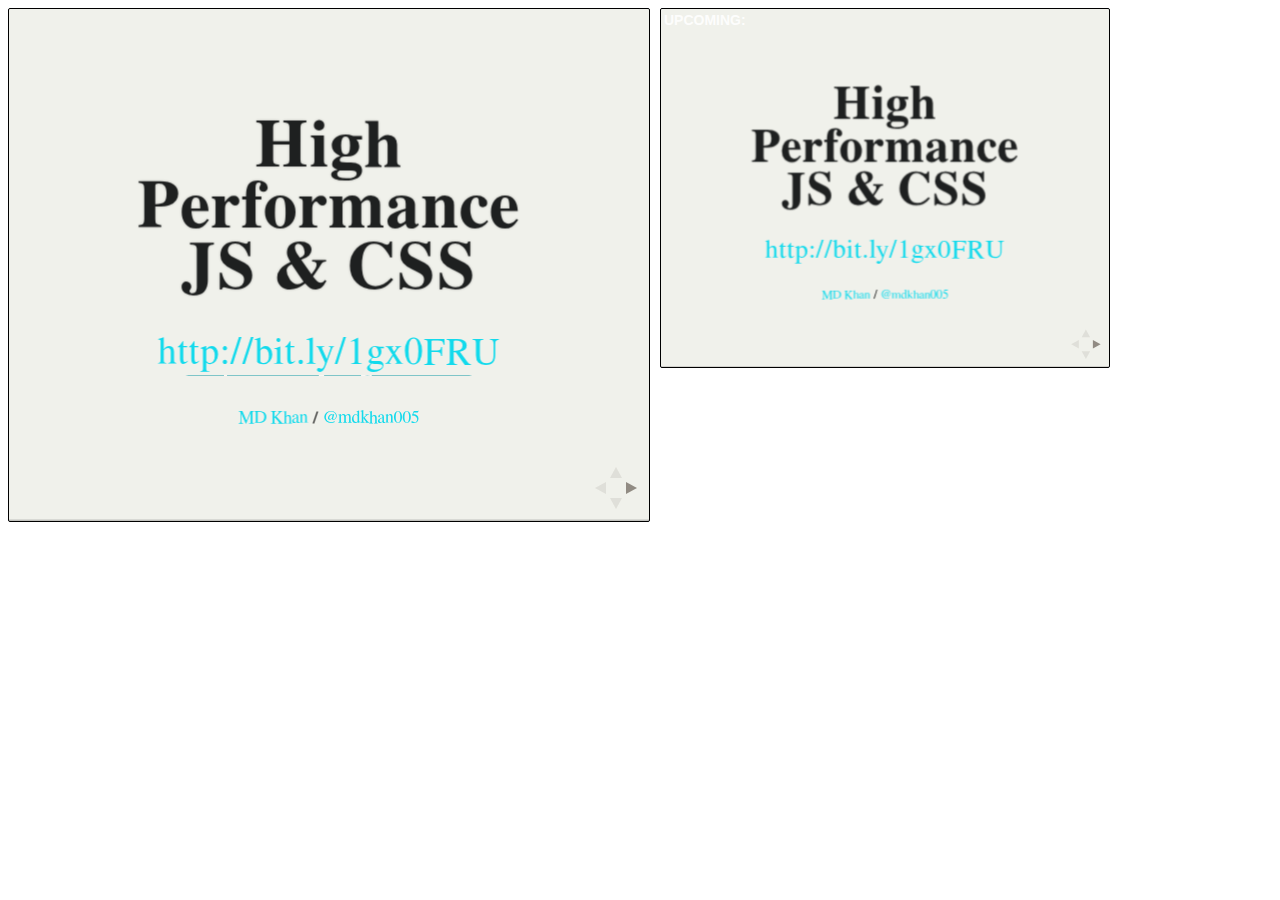
<file: plugin/notes/notes.html>
<!doctype html>
<html lang="en">
	<head>
		<meta charset="utf-8">

		<title>reveal.js - Slide Notes</title>

		<style>
			body {
				font-family: Helvetica;
			}

			#notes {
				font-size: 24px;
				width: 640px;
				margin-top: 5px;
			}

			#wrap-current-slide {
				width: 640px;
				height: 512px;
				float: left;
				overflow: hidden;
			}

			#current-slide {
				width: 1280px;
				height: 1024px;
				border: none;

				-webkit-transform-origin: 0 0;
					 -moz-transform-origin: 0 0;
						-ms-transform-origin: 0 0;
						 -o-transform-origin: 0 0;
								transform-origin: 0 0;

				-webkit-transform: scale(0.5);
					 -moz-transform: scale(0.5);
						-ms-transform: scale(0.5);
						 -o-transform: scale(0.5);
								transform: scale(0.5);
			}

			#wrap-next-slide {
				width: 448px;
				height: 358px;
				float: left;
				margin: 0 0 0 10px;
				overflow: hidden;
			}

			#next-slide {
				width: 1280px;
				height: 1024px;
				border: none;

				-webkit-transform-origin: 0 0;
					 -moz-transform-origin: 0 0;
						-ms-transform-origin: 0 0;
						 -o-transform-origin: 0 0;
								transform-origin: 0 0;

				-webkit-transform: scale(0.35);
					 -moz-transform: scale(0.35);
						-ms-transform: scale(0.35);
						 -o-transform: scale(0.35);
								transform: scale(0.35);
			}

			.slides {
				position: relative;
				margin-bottom: 10px;
				border: 1px solid black;
				border-radius: 2px;
				background: rgb(28, 30, 32);
			}

			.slides span {
				position: absolute;
				top: 3px;
				left: 3px;
				font-weight: bold;
				font-size: 14px;
				color: rgba( 255, 255, 255, 0.9 );
			}
		</style>
	</head>

	<body>

		<div id="wrap-current-slide" class="slides">
			<iframe src="../../index.html" width="1280" height="1024" id="current-slide"></iframe>
		</div>

		<div id="wrap-next-slide" class="slides">
			<iframe src="../../index.html" width="640" height="512" id="next-slide"></iframe>
			<span>UPCOMING:</span>
		</div>
		<div id="notes"></div>

		<script src="../../plugin/markdown/showdown.js"></script>
		<script>
			window.addEventListener( 'load', function() {

				(function( window, undefined ) {
					var notes = document.getElementById( 'notes' ),
						currentSlide = document.getElementById( 'current-slide' ),
						nextSlide = document.getElementById( 'next-slide' );

					window.addEventListener( 'message', function( event ) {
						var data = JSON.parse( event.data );
						// No need for updating the notes in case of fragment changes
						if ( data.notes !== undefined) {
							if( data.markdown ) {
								notes.innerHTML = (new Showdown.converter()).makeHtml( data.notes );
							}
							else {
								notes.innerHTML = data.notes;
							}
						}

						// Update the note slides
						currentSlide.contentWindow.Reveal.slide( data.indexh, data.indexv );
						nextSlide.contentWindow.Reveal.slide( data.nextindexh, data.nextindexv );

						// Showing and hiding fragments
						if( data.fragment === 'next' ) {
							currentSlide.contentWindow.Reveal.nextFragment();
						}
						else if( data.fragment === 'prev' ) {
							currentSlide.contentWindow.Reveal.prevFragment();
						}

					}, false );

				})( window );

			}, false );

		</script>
	</body>
</html>
</file>
<file: css/reveal.css>
@charset "UTF-8";

/*!
 * reveal.js
 * http://lab.hakim.se/reveal-js
 * MIT licensed
 *
 * Copyright (C) 2011-2012 Hakim El Hattab, http://hakim.se
 */


/*********************************************
 * RESET STYLES
 *********************************************/

html, body, .reveal div, .reveal span, .reveal applet, .reveal object, .reveal iframe,
.reveal h1, .reveal h2, .reveal h3, .reveal h4, .reveal h5, .reveal h6, .reveal p, .reveal blockquote, .reveal pre,
.reveal a, .reveal abbr, .reveal acronym, .reveal address, .reveal big, .reveal cite, .reveal code,
.reveal del, .reveal dfn, .reveal em, .reveal img, .reveal ins, .reveal kbd, .reveal q, .reveal s, .reveal samp,
.reveal small, .reveal strike, .reveal strong, .reveal sub, .reveal sup, .reveal tt, .reveal var,
.reveal b, .reveal u, .reveal i, .reveal center,
.reveal dl, .reveal dt, .reveal dd, .reveal ol, .reveal ul, .reveal li,
.reveal fieldset, .reveal form, .reveal label, .reveal legend,
.reveal table, .reveal caption, .reveal tbody, .reveal tfoot, .reveal thead, .reveal tr, .reveal th, .reveal td,
.reveal article, .reveal aside, .reveal canvas, .reveal details, .reveal embed,
.reveal figure, .reveal figcaption, .reveal footer, .reveal header, .reveal hgroup,
.reveal menu, .reveal nav, .reveal output, .reveal ruby, .reveal section, .reveal summary,
.reveal time, .reveal mark, .reveal audio, video {
	margin: 0;
	padding: 0;
	border: 0;
	font-size: 100%;
	font: inherit;
	vertical-align: baseline;
}

.reveal article, .reveal aside, .reveal details, .reveal figcaption, .reveal figure,
.reveal footer, .reveal header, .reveal hgroup, .reveal menu, .reveal nav, .reveal section {
	display: block;
}


/*********************************************
 * GLOBAL STYLES
 *********************************************/

html,
body {
	width: 100%;
	height: 100%;
	min-height: 600px;
	overflow: hidden;
}

body {
	position: relative;
	line-height: 1;
}

::selection {
	background:#FF5E99;
	color:#fff;
	text-shadow: none;
}

@media screen and (max-width: 900px) {
	.reveal {
		font-size: 30px;
	}
}

/*********************************************
 * HEADERS
 *********************************************/

.reveal h1 { font-size: 3.77em; }
.reveal h2 { font-size: 2.11em;	}
.reveal h3 { font-size: 1.55em;	}
.reveal h4 { font-size: 1em;	}


/*********************************************
 * VIEW FRAGMENTS
 *********************************************/

.reveal .slides section .fragment {
	opacity: 0;

	-webkit-transition: all .2s ease;
	   -moz-transition: all .2s ease;
	    -ms-transition: all .2s ease;
	     -o-transition: all .2s ease;
	        transition: all .2s ease;
}
	.reveal .slides section .fragment.visible {
		opacity: 1;
	}

.reveal .slides section .fragment.grow {
	opacity: 1;
}
	.reveal .slides section .fragment.grow.visible {
		-webkit-transform: scale( 1.3 );
		   -moz-transform: scale( 1.3 );
		    -ms-transform: scale( 1.3 );
		     -o-transform: scale( 1.3 );
		        transform: scale( 1.3 );
	}

.reveal .slides section .fragment.shrink {
	opacity: 1;
}
	.reveal .slides section .fragment.shrink.visible {
		-webkit-transform: scale( 0.7 );
		   -moz-transform: scale( 0.7 );
		    -ms-transform: scale( 0.7 );
		     -o-transform: scale( 0.7 );
		        transform: scale( 0.7 );
	}

.reveal .slides section .fragment.roll-in {
	opacity: 0;

	-webkit-transform: rotateX( 90deg );
	   -moz-transform: rotateX( 90deg );
	    -ms-transform: rotateX( 90deg );
	     -o-transform: rotateX( 90deg );
	        transform: rotateX( 90deg );
}
	.reveal .slides section .fragment.roll-in.visible {
		opacity: 1;

		-webkit-transform: rotateX( 0 );
		   -moz-transform: rotateX( 0 );
		    -ms-transform: rotateX( 0 );
		     -o-transform: rotateX( 0 );
		        transform: rotateX( 0 );
	}

.reveal .slides section .fragment.fade-out {
	opacity: 1;
}
	.reveal .slides section .fragment.fade-out.visible {
		opacity: 0;
	}

.reveal .slides section .fragment.highlight-red,
.reveal .slides section .fragment.highlight-green,
.reveal .slides section .fragment.highlight-blue {
	opacity: 1;
}
	.reveal .slides section .fragment.highlight-red.visible {
		color: #ff2c2d
	}
	.reveal .slides section .fragment.highlight-green.visible {
		color: #17ff2e;
	}
	.reveal .slides section .fragment.highlight-blue.visible {
		color: #1b91ff;
	}


/*********************************************
 * DEFAULT ELEMENT STYLES
 *********************************************/

.reveal .slides section {
	line-height: 1.2em;
	font-weight: normal;
}

.reveal img {
	/* preserve aspect ratio and scale image so it's bound within the section */
	max-width: 100%;
	max-height: 100%;
}

.reveal strong,
.reveal b {
	font-weight: bold;
}

.reveal em,
.reveal i {
	font-style: italic;
}

.reveal ol,
.reveal ul {
	display: inline-block;

	text-align: left;
	margin: 0 0 0 1em;
}

.reveal ol {
	list-style-type: decimal;
}

.reveal ul {
	list-style-type: disc;
}

.reveal ul ul {
	list-style-type: square;
}

.reveal ul ul ul {
	list-style-type: circle;
}

.reveal ul ul,
.reveal ul ol,
.reveal ol ol,
.reveal ol ul {
	display: block;
	margin-left: 40px;
}

.reveal p {
	margin-bottom: 10px;
	line-height: 1.2em;
}

.reveal q,
.reveal blockquote {
	quotes: none;
}

.reveal blockquote {
	display: block;
	position: relative;
	width: 70%;
	margin: 5px auto;
	padding: 5px;

	font-style: italic;
	background: rgba(255, 255, 255, 0.05);
	box-shadow: 0px 0px 2px rgba(0,0,0,0.2);
}
	.reveal blockquote:before {
		content: '\201C';
	}
	.reveal blockquote:after {
		content: '\201D';
	}

.reveal q {
	font-style: italic;
}
	.reveal q:before {
		content: '\201C';
	}
	.reveal q:after {
		content: '\201D';
	}

.reveal pre {
	display: block;
	position: relative;
	width: 90%;
	margin: 15px auto;

	text-align: left;
	font-size: 0.55em;
	font-family: monospace;
	line-height: 1.2em;

	word-wrap: break-word;

	box-shadow: 0px 0px 6px rgba(0,0,0,0.3);
}
.reveal pre code {
	padding: 5px;
}

.reveal code {
	font-family: monospace;
	overflow: auto;
	max-height: 400px;
}

.reveal table th,
.reveal table td {
	text-align: left;
	padding-right: .3em;
}

.reveal table th {
	text-shadow: rgb(255,255,255) 1px 1px 2px;
}

.reveal sup {
	vertical-align: super;
}
.reveal sub {
	vertical-align: sub;
}

.reveal small {
	display: inline-block;
	font-size: 0.6em;
	line-height: 1.2em;
	vertical-align: top;
}

.reveal small * {
	vertical-align: top;
}


/*********************************************
 * CONTROLS
 *********************************************/

.reveal .controls {
	display: none;
	position: fixed;
	width: 110px;
	height: 110px;
	z-index: 30;
	right: 10px;
	bottom: 10px;
}

.reveal .controls div {
	position: absolute;
	opacity: 0.1;
	width: 0; 
	height: 0; 
	border: 12px solid transparent;

	-webkit-transition: opacity 0.2s ease;
	   -moz-transition: opacity 0.2s ease;
	    -ms-transition: opacity 0.2s ease;
	     -o-transition: opacity 0.2s ease;
	        transition: opacity 0.2s ease;
}

.reveal .controls div.enabled {
	opacity: 0.6;
	cursor: pointer;
}

.reveal .controls div.enabled:active {
	margin-top: 1px;
}

.reveal .controls div.left {
	top: 42px;

	border-right-width: 22px;
	border-right-color: #eee;
}

.reveal .controls div.right {
	left: 74px;
	top: 42px;

	border-left-width: 22px;
	border-left-color: #eee;
}

.reveal .controls div.up {
	left: 42px;

	border-bottom-width: 22px;
	border-bottom-color: #eee;
}

.reveal .controls div.down {
	left: 42px;
	top: 74px;

	border-top-width: 22px;
	border-top-color: #eee;
}


/*********************************************
 * PROGRESS BAR
 *********************************************/

.reveal .progress {
	position: fixed;
	display: none;
	height: 3px;
	width: 100%;
	bottom: 0;
	left: 0;
	z-index: 10;
}
	.reveal .progress:after {
		content: '';
		display: 'block';
		position: absolute;
		height: 20px;
		width: 100%;
		top: -20px;
	}
	.reveal .progress span {
		display: block;
		height: 100%;
		width: 0px;

		-webkit-transition: width 800ms cubic-bezier(0.260, 0.860, 0.440, 0.985);
		   -moz-transition: width 800ms cubic-bezier(0.260, 0.860, 0.440, 0.985);
		    -ms-transition: width 800ms cubic-bezier(0.260, 0.860, 0.440, 0.985);
		     -o-transition: width 800ms cubic-bezier(0.260, 0.860, 0.440, 0.985);
		        transition: width 800ms cubic-bezier(0.260, 0.860, 0.440, 0.985);
	}


/*********************************************
 * ROLLING LINKS
 *********************************************/

.reveal .roll {
	display: inline-block;
	line-height: 1.2;
	overflow: hidden;

	vertical-align: top;

	-webkit-perspective: 400px;
	   -moz-perspective: 400px;
	    -ms-perspective: 400px;
	        perspective: 400px;

	-webkit-perspective-origin: 50% 50%;
	   -moz-perspective-origin: 50% 50%;
	    -ms-perspective-origin: 50% 50%;
	        perspective-origin: 50% 50%;
}
	.reveal .roll:hover {
		background: none;
		text-shadow: none;
	}
.reveal .roll span {
	display: block;
	position: relative;
	padding: 0 2px;

	pointer-events: none;

	-webkit-transition: all 400ms ease;
	   -moz-transition: all 400ms ease;
	    -ms-transition: all 400ms ease;
	        transition: all 400ms ease;

	-webkit-transform-origin: 50% 0%;
	   -moz-transform-origin: 50% 0%;
	    -ms-transform-origin: 50% 0%;
	        transform-origin: 50% 0%;

	-webkit-transform-style: preserve-3d;
	   -moz-transform-style: preserve-3d;
	    -ms-transform-style: preserve-3d;
	        transform-style: preserve-3d;

	-webkit-backface-visibility: hidden;
	   -moz-backface-visibility: hidden;
	        backface-visibility: hidden;
}
	.reveal .roll:hover span {
	    background: rgba(0,0,0,0.5);

	    -webkit-transform: translate3d( 0px, 0px, -45px ) rotateX( 90deg );
	       -moz-transform: translate3d( 0px, 0px, -45px ) rotateX( 90deg );
	        -ms-transform: translate3d( 0px, 0px, -45px ) rotateX( 90deg );
	            transform: translate3d( 0px, 0px, -45px ) rotateX( 90deg );
	}
.reveal .roll span:after {
	content: attr(data-title);

	display: block;
	position: absolute;
	left: 0;
	top: 0;
	padding: 0 2px;

	-webkit-transform-origin: 50% 0%;
	   -moz-transform-origin: 50% 0%;
	    -ms-transform-origin: 50% 0%;
	        transform-origin: 50% 0%;

	-webkit-transform: translate3d( 0px, 110%, 0px ) rotateX( -90deg );
	   -moz-transform: translate3d( 0px, 110%, 0px ) rotateX( -90deg );
	    -ms-transform: translate3d( 0px, 110%, 0px ) rotateX( -90deg );
	        transform: translate3d( 0px, 110%, 0px ) rotateX( -90deg );
}


/*********************************************
 * SLIDES
 *********************************************/

.reveal .slides {
	position: absolute;
	max-width: 900px;
	width: 80%;
	height: 60%;
	left: 50%;
	top: 50%;
	margin-top: -320px;
	padding: 20px 0px;
	overflow: visible;
	z-index: 1;

	text-align: center;

	-webkit-transition: -webkit-perspective .4s ease;
	   -moz-transition: -moz-perspective .4s ease;
	    -ms-transition: -ms-perspective .4s ease;
	     -o-transition: -o-perspective .4s ease;
	        transition: perspective .4s ease;

	-webkit-perspective: 600px;
	   -moz-perspective: 600px;
	    -ms-perspective: 600px;
	        perspective: 600px;

	-webkit-perspective-origin: 0% 25%;
	   -moz-perspective-origin: 0% 25%;
	    -ms-perspective-origin: 0% 25%;
	        perspective-origin: 0% 25%;
}

.reveal .slides>section,
.reveal .slides>section>section {
	display: none;
	position: absolute;
	width: 100%;
	min-height: 600px;

	z-index: 10;

	-webkit-transform-style: preserve-3d;
	   -moz-transform-style: preserve-3d;
	    -ms-transform-style: preserve-3d;
	        transform-style: preserve-3d;

	-webkit-transition: all 800ms cubic-bezier(0.260, 0.860, 0.440, 0.985);
	   -moz-transition: all 800ms cubic-bezier(0.260, 0.860, 0.440, 0.985);
	    -ms-transition: all 800ms cubic-bezier(0.260, 0.860, 0.440, 0.985);
	     -o-transition: all 800ms cubic-bezier(0.260, 0.860, 0.440, 0.985);
	        transition: all 800ms cubic-bezier(0.260, 0.860, 0.440, 0.985);
}

.reveal .slides>section.present {
	display: block;
	z-index: 11;
	opacity: 1;
}

.reveal .slides>section {
	margin-left: -50%;
}


/*********************************************
 * DEFAULT TRANSITION
 *********************************************/

.reveal .slides>section.past {
	display: block;
	opacity: 0;

	-webkit-transform: translate3d(-100%, 0, 0) rotateY(-90deg) translate3d(-100%, 0, 0);
	   -moz-transform: translate3d(-100%, 0, 0) rotateY(-90deg) translate3d(-100%, 0, 0);
	    -ms-transform: translate3d(-100%, 0, 0) rotateY(-90deg) translate3d(-100%, 0, 0);
	        transform: translate3d(-100%, 0, 0) rotateY(-90deg) translate3d(-100%, 0, 0);
}
.reveal .slides>section.future {
	display: block;
	opacity: 0;

	-webkit-transform: translate3d(100%, 0, 0) rotateY(90deg) translate3d(100%, 0, 0);
	   -moz-transform: translate3d(100%, 0, 0) rotateY(90deg) translate3d(100%, 0, 0);
	    -ms-transform: translate3d(100%, 0, 0) rotateY(90deg) translate3d(100%, 0, 0);
	        transform: translate3d(100%, 0, 0) rotateY(90deg) translate3d(100%, 0, 0);
}

.reveal .slides>section>section.past {
	display: block;
	opacity: 0;

	-webkit-transform: translate3d(0, -50%, 0) rotateX(70deg) translate3d(0, -50%, 0);
	   -moz-transform: translate3d(0, -50%, 0) rotateX(70deg) translate3d(0, -50%, 0);
	    -ms-transform: translate3d(0, -50%, 0) rotateX(70deg) translate3d(0, -50%, 0);
	        transform: translate3d(0, -50%, 0) rotateX(70deg) translate3d(0, -50%, 0);
}
.reveal .slides>section>section.future {
	display: block;
	opacity: 0;

	-webkit-transform: translate3d(0, 50%, 0) rotateX(-70deg) translate3d(0, 50%, 0);
	   -moz-transform: translate3d(0, 50%, 0) rotateX(-70deg) translate3d(0, 50%, 0);
	    -ms-transform: translate3d(0, 50%, 0) rotateX(-70deg) translate3d(0, 50%, 0);
	        transform: translate3d(0, 50%, 0) rotateX(-70deg) translate3d(0, 50%, 0);
}


/*********************************************
 * CONCAVE TRANSITION
 *********************************************/

.reveal.concave  .slides>section.past {
	-webkit-transform: translate3d(-100%, 0, 0) rotateY(90deg) translate3d(-100%, 0, 0);
	   -moz-transform: translate3d(-100%, 0, 0) rotateY(90deg) translate3d(-100%, 0, 0);
	    -ms-transform: translate3d(-100%, 0, 0) rotateY(90deg) translate3d(-100%, 0, 0);
	        transform: translate3d(-100%, 0, 0) rotateY(90deg) translate3d(-100%, 0, 0);
}
.reveal.concave  .slides>section.future {
	-webkit-transform: translate3d(100%, 0, 0) rotateY(-90deg) translate3d(100%, 0, 0);
	   -moz-transform: translate3d(100%, 0, 0) rotateY(-90deg) translate3d(100%, 0, 0);
	    -ms-transform: translate3d(100%, 0, 0) rotateY(-90deg) translate3d(100%, 0, 0);
	        transform: translate3d(100%, 0, 0) rotateY(-90deg) translate3d(100%, 0, 0);
}

.reveal.concave  .slides>section>section.past {
	-webkit-transform: translate3d(0, -80%, 0) rotateX(-70deg) translate3d(0, -80%, 0);
	   -moz-transform: translate3d(0, -80%, 0) rotateX(-70deg) translate3d(0, -80%, 0);
	    -ms-transform: translate3d(0, -80%, 0) rotateX(-70deg) translate3d(0, -80%, 0);
	        transform: translate3d(0, -80%, 0) rotateX(-70deg) translate3d(0, -80%, 0);
}
.reveal.concave  .slides>section>section.future {
	-webkit-transform: translate3d(0, 80%, 0) rotateX(70deg) translate3d(0, 80%, 0);
	   -moz-transform: translate3d(0, 80%, 0) rotateX(70deg) translate3d(0, 80%, 0);
	    -ms-transform: translate3d(0, 80%, 0) rotateX(70deg) translate3d(0, 80%, 0);
	        transform: translate3d(0, 80%, 0) rotateX(70deg) translate3d(0, 80%, 0);
}


/*********************************************
 * ZOOM TRANSITION
 *********************************************/

.reveal.zoom .slides>section,
.reveal.zoom .slides>section>section {
	-webkit-transition: all 600ms cubic-bezier(0.260, 0.860, 0.440, 0.985);
	   -moz-transition: all 600ms cubic-bezier(0.260, 0.860, 0.440, 0.985);
	    -ms-transition: all 600ms cubic-bezier(0.260, 0.860, 0.440, 0.985);
	     -o-transition: all 600ms cubic-bezier(0.260, 0.860, 0.440, 0.985);
	        transition: all 600ms cubic-bezier(0.260, 0.860, 0.440, 0.985);
}

.reveal.zoom .slides>section.past {
	opacity: 0;
	visibility: hidden;

	-webkit-transform: scale(16);
	   -moz-transform: scale(16);
	    -ms-transform: scale(16);
	     -o-transform: scale(16);
	        transform: scale(16);
}
.reveal.zoom .slides>section.future {
	opacity: 0;
	visibility: hidden;

	-webkit-transform: scale(0.2);
	   -moz-transform: scale(0.2);
	    -ms-transform: scale(0.2);
	     -o-transform: scale(0.2);
	        transform: scale(0.2);
}

.reveal.zoom .slides>section>section.past {
	-webkit-transform: translate(0, -150%);
	   -moz-transform: translate(0, -150%);
	    -ms-transform: translate(0, -150%);
	     -o-transform: translate(0, -150%);
	        transform: translate(0, -150%);
}
.reveal.zoom .slides>section>section.future {
	-webkit-transform: translate(0, 150%);
	   -moz-transform: translate(0, 150%);
	    -ms-transform: translate(0, 150%);
	     -o-transform: translate(0, 150%);
	        transform: translate(0, 150%);
}


/*********************************************
 * LINEAR TRANSITION
 *********************************************/

.reveal.linear .slides>section.past {
	-webkit-transform: translate(-150%, 0);
	   -moz-transform: translate(-150%, 0);
	    -ms-transform: translate(-150%, 0);
	     -o-transform: translate(-150%, 0);
	        transform: translate(-150%, 0);
}
.reveal.linear .slides>section.future {
	-webkit-transform: translate(150%, 0);
	   -moz-transform: translate(150%, 0);
	    -ms-transform: translate(150%, 0);
	     -o-transform: translate(150%, 0);
	        transform: translate(150%, 0);
}

.reveal.linear .slides>section>section.past {
	-webkit-transform: translate(0, -150%);
	   -moz-transform: translate(0, -150%);
	    -ms-transform: translate(0, -150%);
	     -o-transform: translate(0, -150%);
	        transform: translate(0, -150%);
}
.reveal.linear .slides>section>section.future {
	-webkit-transform: translate(0, 150%);
	   -moz-transform: translate(0, 150%);
	    -ms-transform: translate(0, 150%);
	     -o-transform: translate(0, 150%);
	        transform: translate(0, 150%);
}


/*********************************************
 * CUBE TRANSITION
 *********************************************/

.reveal.cube .slides {
	-webkit-perspective-origin: 0% 25%;
	   -moz-perspective-origin: 0% 25%;
	    -ms-perspective-origin: 0% 25%;
	        perspective-origin: 0% 25%;

	-webkit-perspective: 1300px;
	   -moz-perspective: 1300px;
	    -ms-perspective: 1300px;
	        perspective: 1300px;
}

.reveal.cube .slides section {
	padding: 30px;

	-webkit-backface-visibility: hidden;
	   -moz-backface-visibility: hidden;
	    -ms-backface-visibility: hidden;
	        backface-visibility: hidden;

	-webkit-box-sizing: border-box;
	   -moz-box-sizing: border-box;
	        box-sizing: border-box;
}
	.reveal.cube .slides section:not(.stack):before {
		content: '';
		position: absolute;
		display: block;
		width: 100%;
		height: 100%;
		left: 0;
		top: 0;
		background: rgba(0,0,0,0.1);
		border-radius: 4px;

		-webkit-transform: translateZ( -20px );
		   -moz-transform: translateZ( -20px );
		    -ms-transform: translateZ( -20px );
		     -o-transform: translateZ( -20px );
		        transform: translateZ( -20px );
	}
	.reveal.cube .slides section:not(.stack):after {
		content: '';
		position: absolute;
		display: block;
		width: 90%;
		height: 30px;
		left: 5%;
		bottom: 0;
		background: none;
		z-index: 1;

		border-radius: 4px;
		box-shadow: 0px 95px 25px rgba(0,0,0,0.2);

		-webkit-transform: translateZ(-90px) rotateX( 65deg );
		   -moz-transform: translateZ(-90px) rotateX( 65deg );
		    -ms-transform: translateZ(-90px) rotateX( 65deg );
		     -o-transform: translateZ(-90px) rotateX( 65deg );
		        transform: translateZ(-90px) rotateX( 65deg );
	}

.reveal.cube .slides>section.stack {
	padding: 0;
	background: none;
}

.reveal.cube .slides>section.past {
	-webkit-transform-origin: 100% 0%;
	   -moz-transform-origin: 100% 0%;
	    -ms-transform-origin: 100% 0%;
	        transform-origin: 100% 0%;

	-webkit-transform: translate3d(-100%, 0, 0) rotateY(-90deg);
	   -moz-transform: translate3d(-100%, 0, 0) rotateY(-90deg);
	    -ms-transform: translate3d(-100%, 0, 0) rotateY(-90deg);
	        transform: translate3d(-100%, 0, 0) rotateY(-90deg);
}

.reveal.cube .slides>section.future {
	-webkit-transform-origin: 0% 0%;
	   -moz-transform-origin: 0% 0%;
	    -ms-transform-origin: 0% 0%;
	        transform-origin: 0% 0%;

	-webkit-transform: translate3d(100%, 0, 0) rotateY(90deg);
	   -moz-transform: translate3d(100%, 0, 0) rotateY(90deg);
	    -ms-transform: translate3d(100%, 0, 0) rotateY(90deg);
	        transform: translate3d(100%, 0, 0) rotateY(90deg);
}

.reveal.cube .slides>section>section.past {
	-webkit-transform-origin: 0% 100%;
	   -moz-transform-origin: 0% 100%;
	    -ms-transform-origin: 0% 100%;
	        transform-origin: 0% 100%;

	-webkit-transform: translate3d(0, -100%, 0) rotateX(90deg);
	   -moz-transform: translate3d(0, -100%, 0) rotateX(90deg);
	    -ms-transform: translate3d(0, -100%, 0) rotateX(90deg);
	        transform: translate3d(0, -100%, 0) rotateX(90deg);
}

.reveal.cube .slides>section>section.future {
	-webkit-transform-origin: 0% 0%;
	   -moz-transform-origin: 0% 0%;
	    -ms-transform-origin: 0% 0%;
	        transform-origin: 0% 0%;

	-webkit-transform: translate3d(0, 100%, 0) rotateX(-90deg);
	   -moz-transform: translate3d(0, 100%, 0) rotateX(-90deg);
	    -ms-transform: translate3d(0, 100%, 0) rotateX(-90deg);
	        transform: translate3d(0, 100%, 0) rotateX(-90deg);
}


/*********************************************
 * PAGE TRANSITION
 *********************************************/

.reveal.page .slides {
	-webkit-perspective-origin: 0% 50%;
 	   -moz-perspective-origin: 0% 50%;
 	    -ms-perspective-origin: 0% 50%;
 	        perspective-origin: 0% 50%;

	-webkit-perspective: 3000px;
	   -moz-perspective: 3000px;
	    -ms-perspective: 3000px;
	        perspective: 3000px;
}

.reveal.page .slides section {
	padding: 30px;

	-webkit-box-sizing: border-box;
	   -moz-box-sizing: border-box;
	        box-sizing: border-box;
}
	.reveal.page .slides section.past {
		z-index: 12;
	}
	.reveal.page .slides section:not(.stack):before {
		content: '';
		position: absolute;
		display: block;
		width: 100%;
		height: 100%;
		left: 0;
		top: 0;
		background: rgba(0,0,0,0.1);

		-webkit-transform: translateZ( -20px );
		   -moz-transform: translateZ( -20px );
		    -ms-transform: translateZ( -20px );
		     -o-transform: translateZ( -20px );
		        transform: translateZ( -20px );
	}
	.reveal.page .slides section:not(.stack):after {
		content: '';
		position: absolute;
		display: block;
		width: 90%;
		height: 30px;
		left: 5%;
		bottom: 0;
		background: none;
		z-index: 1;

		border-radius: 4px;
		box-shadow: 0px 95px 25px rgba(0,0,0,0.2);

		-webkit-transform: translateZ(-90px) rotateX( 65deg );
	}

.reveal.page .slides>section.stack {
	padding: 0;
	background: none;
}

.reveal.page .slides>section.past {
	-webkit-transform-origin: 0% 0%;
	   -moz-transform-origin: 0% 0%;
	    -ms-transform-origin: 0% 0%;
	        transform-origin: 0% 0%;

	-webkit-transform: translate3d(-40%, 0, 0) rotateY(-80deg);
	   -moz-transform: translate3d(-40%, 0, 0) rotateY(-80deg);
	    -ms-transform: translate3d(-40%, 0, 0) rotateY(-80deg);
	        transform: translate3d(-40%, 0, 0) rotateY(-80deg);
}

.reveal.page .slides>section.future {
	-webkit-transform-origin: 100% 0%;
	   -moz-transform-origin: 100% 0%;
	    -ms-transform-origin: 100% 0%;
	        transform-origin: 100% 0%;

	-webkit-transform: translate3d(0, 0, 0);
	   -moz-transform: translate3d(0, 0, 0);
	    -ms-transform: translate3d(0, 0, 0);
	        transform: translate3d(0, 0, 0);
}

.reveal.page .slides>section>section.past {
	-webkit-transform-origin: 0% 0%;
	   -moz-transform-origin: 0% 0%;
	    -ms-transform-origin: 0% 0%;
	        transform-origin: 0% 0%;

	-webkit-transform: translate3d(0, -40%, 0) rotateX(80deg);
	   -moz-transform: translate3d(0, -40%, 0) rotateX(80deg);
	    -ms-transform: translate3d(0, -40%, 0) rotateX(80deg);
	        transform: translate3d(0, -40%, 0) rotateX(80deg);
}

.reveal.page .slides>section>section.future {
	-webkit-transform-origin: 0% 100%;
	   -moz-transform-origin: 0% 100%;
	    -ms-transform-origin: 0% 100%;
	        transform-origin: 0% 100%;

	-webkit-transform: translate3d(0, 0, 0);
	   -moz-transform: translate3d(0, 0, 0);
	    -ms-transform: translate3d(0, 0, 0);
	        transform: translate3d(0, 0, 0);
}


/*********************************************
 * TILE-FLIP TRANSITION (CSS shader)
 *********************************************/

.reveal.tileflip .slides section.present {
	-webkit-transform: none;
	-webkit-transition-duration: 800ms;

	-webkit-filter: custom( url(shaders/tile-flip.vs) mix(url(shaders/tile-flip.fs) multiply source-atop), 10 10 border-box detached, transform perspective(1000) scale(1) rotateX(0deg) rotateY(0deg) rotateZ(0deg),
		amount 0, randomness 0, flipAxis 0 1 0, tileOutline 1
	);
}

.reveal.tileflip .slides section.past {
	-webkit-transform: none;
	-webkit-transition-duration: 800ms;

	-webkit-filter: custom( url(shaders/tile-flip.vs) mix(url(shaders/tile-flip.fs) multiply source-atop), 10 10 border-box detached, transform perspective(1000) scale(1) rotateX(0deg) rotateY(0deg) rotateZ(0deg),
		amount 1, randomness 0, flipAxis 0 1 0, tileOutline 1
	);
}

.reveal.tileflip .slides section.future {
	-webkit-transform: none;
	-webkit-transition-duration: 800ms;

	-webkit-filter: custom( url(shaders/tile-flip.vs) mix(url(shaders/tile-flip.fs) multiply source-atop), 10 10 border-box detached, transform perspective(1000) scale(1) rotateX(0deg) rotateY(0deg) rotateZ(0deg),
		amount 1, randomness 0, flipAxis 0 1 0, tileOutline 1
	);
}

.reveal.tileflip .slides>section>section.present {
	-webkit-filter: custom( url(shaders/tile-flip.vs) mix(url(shaders/tile-flip.fs) multiply source-atop), 10 10 border-box detached, transform perspective(1000) scale(1) rotateX(0deg) rotateY(0deg) rotateZ(0deg),
		amount 0, randomness 2, flipAxis 1 0 0, tileOutline 1
	);
}

.reveal.tileflip .slides>section>section.past {
	-webkit-filter: custom( url(shaders/tile-flip.vs) mix(url(shaders/tile-flip.fs) multiply source-atop), 10 10 border-box detached, transform perspective(1000) scale(1) rotateX(0deg) rotateY(0deg) rotateZ(0deg),
		amount 1, randomness 2, flipAxis 1 0 0, tileOutline 1
	);
}

.reveal.tileflip .slides>section>section.future {
	-webkit-filter: custom( url(shaders/tile-flip.vs) mix(url(shaders/tile-flip.fs) multiply source-atop), 10 10 border-box detached, transform perspective(1000) scale(1) rotateX(0deg) rotateY(0deg) rotateZ(0deg),
		amount 1, randomness 2, flipAxis 1 0 0, tileOutline 1
	);
}


/*********************************************
 * NO TRANSITION
 *********************************************/

.reveal.none .slides section {
	-webkit-transform: none;
	   -moz-transform: none;
	    -ms-transform: none;
	     -o-transform: none;
	        transform: none;

	-webkit-transition: none;
	   -moz-transition: none;
	    -ms-transition: none;
	     -o-transition: none;
	        transition: none;
}


/*********************************************
 * OVERVIEW
 *********************************************/

.reveal.overview .slides {
	-webkit-perspective: 700px;
	   -moz-perspective: 700px;
	    -ms-perspective: 700px;
	        perspective: 700px;
}

.reveal.overview .slides section {
	padding: 20px 0;
	max-height: 600px;
	overflow: hidden;
	opacity: 1!important;
	visibility: visible!important;
	cursor: pointer;
	background: rgba(0,0,0,0.1);
}
.reveal.overview .slides section .fragment {
	opacity: 1;
}
.reveal.overview .slides section:after,
.reveal.overview .slides section:before {
	display: none !important;
}
.reveal.overview .slides section>section {
	opacity: 1;
	cursor: pointer;
}
	.reveal.overview .slides section:hover {
		background: rgba(0,0,0,0.3);
	}

	.reveal.overview .slides section.present {
		background: rgba(0,0,0,0.3);
	}
.reveal.overview .slides>section.stack {
	background: none;
	padding: 0;
	overflow: visible;
}


/*********************************************
 * PAUSED MODE
 *********************************************/

.reveal .pause-overlay {
	position: absolute;
	top: 0;
	left: 0;
	width: 100%;
	height: 100%;
	background: black;
	visibility: hidden;
	opacity: 0;
	z-index: 100;

	-webkit-transition: all 1s ease;
	   -moz-transition: all 1s ease;
	    -ms-transition: all 1s ease;
	     -o-transition: all 1s ease;
	        transition: all 1s ease;
}
.reveal.paused .pause-overlay {
	visibility: visible;
	opacity: 1;
}


/*********************************************
 * FALLBACK
 *********************************************/

.no-transforms {
	overflow-y: auto;
}

.no-transforms .slides section {
	display: block!important;
	opacity: 1!important;
	position: relative!important;
	height: auto;
	min-height: auto;
	margin-bottom: 100px;

	-webkit-transform: none;
	   -moz-transform: none;
	    -ms-transform: none;
	        transform: none;
}


/*********************************************
 * BACKGROUND STATES
 *********************************************/

.reveal .state-background {
	position: absolute;
	width: 100%;
	height: 100%;
	background: rgba( 0, 0, 0, 0 );

	-webkit-transition: background 800ms ease;
	   -moz-transition: background 800ms ease;
	    -ms-transition: background 800ms ease;
	     -o-transition: background 800ms ease;
	        transition: background 800ms ease;
}
.alert .reveal .state-background {
	background: rgba( 200, 50, 30, 0.6 );
}
.soothe .reveal .state-background {
	background: rgba( 50, 200, 90, 0.4 );
}
.blackout .reveal .state-background {
	background: rgba( 0, 0, 0, 0.6 );
}


/*********************************************
 * SPEAKER NOTES
 *********************************************/

.reveal aside.notes {
	display: none;
}


/*********************************************
 * ZOOM PLUGIN
 *********************************************/

.zoomed .reveal *,
.zoomed .reveal *:before,
.zoomed .reveal *:after {
	-webkit-transform: none !important;
	   -moz-transform: none !important;
	    -ms-transform: none !important;
	        transform: none !important;

	-webkit-backface-visibility: visible !important;
	   -moz-backface-visibility: visible !important;
	    -ms-backface-visibility: visible !important;
	        backface-visibility: visible !important;
}

.zoomed .reveal .progress,
.zoomed .reveal .controls {
	opacity: 0;
}

.zoomed .reveal .roll span {
	background: none;
}

.zoomed .reveal .roll span:after {
	visibility: hidden;
}
</file>
<file: css/theme/custom.css>
/**
 * A simple theme for reveal.js presentations, similar 
 * to the default theme. The accent color is darkblue.
 * 
 * This theme is Copyright (C) 2012 Owen Versteeg, https://github.com/StereotypicalApps. It is MIT licensed.
 * reveal.js is Copyright (C) 2011-2012 Hakim El Hattab, http://hakim.se; so is the theme - beige.css - that this is based off of.
 */
/*********************************************
 * GLOBAL STYLES
 *********************************************/
body {
  background: #f0f1eb;
  background-color: #f0f1eb;
}

.reveal {
  font-family: "Palatino Linotype", "Book Antiqua", Palatino, FreeSerif, serif;
  font-size: 36px;
  font-weight: 200;
  letter-spacing: -0.02em;
  color: black;
}

::selection {
  color: white;
  background: #26351c;
  text-shadow: none;
}

.reveal ul li {
  font-size: 1.75em;
  line-height: 1.3em;
  color: #4A043F;
}

.reveal ul li {
  font-size: 1.5em;
  line-height: 1.3em;
  color: #4A043F;
}

/*********************************************
 * HEADERS
 *********************************************/
.reveal h1,
.reveal h2,
.reveal h3,
.reveal h4,
.reveal h5,
.reveal h6 {
  margin: 0 0 20px 0;
  color: #1E2020;
  font-family: "Palatino Linotype", "Book Antiqua", Palatino, FreeSerif, serif;
  line-height: 0.9em;
  letter-spacing: 0.02em;
  text-transform: none;
  text-shadow: none;
}

.reveal h1 {
  font-weight: bold;
  text-shadow: 0px 0px 6px rgba(0, 0, 0, 0.2);
}

/*********************************************
 * LINKS
 *********************************************/
.reveal a:not(.image) {
  color: #13daec;
  text-decoration: none;
  -webkit-transition: color .15s ease;
  -moz-transition: color .15s ease;
  -ms-transition: color .15s ease;
  -o-transition: color .15s ease;
  transition: color .15s ease;
}

.reveal a:not(.image):hover {
  color: #71e9f4;
  text-shadow: none;
  border: none;
}

.reveal .roll span:after {
  color: #fff;
  background: #0d99a5;
}
/*********************************************
 * IMAGES
 *********************************************/
.reveal section img {
  margin: 15px;
  background: rgba(255, 255, 255, 0.12);
  /*border: 4px solid black;*/
  box-shadow: 0 0 10px rgba(0, 0, 0, 0.15);
  -webkit-transition: all .2s linear;
  -moz-transition: all .2s linear;
  -ms-transition: all .2s linear;
  -o-transition: all .2s linear;
  transition: all .2s linear;
}

.reveal a:hover img {
  background: rgba(255, 255, 255, 0.2);
  border-color: #51483d;
  box-shadow: 0 0 20px rgba(0, 0, 0, 0.55);
}

/*********************************************
 * NAVIGATION CONTROLS
 *********************************************/
.reveal .controls div.left,
.reveal .controls div.left.enabled {
  border-right-color: #51483d;
}

.reveal .controls div.right,
.reveal .controls div.right.enabled {
  border-left-color: #51483d;
}

.reveal .controls div.up,
.reveal .controls div.up.enabled {
  border-bottom-color: #51483d;
}

.reveal .controls div.down,
.reveal .controls div.down.enabled {
  border-top-color: #51483d;
}

.reveal .controls div.left.enabled:hover {
  border-right-color: #8b7c69;
}

.reveal .controls div.right.enabled:hover {
  border-left-color: #8b7c69;
}

.reveal .controls div.up.enabled:hover {
  border-bottom-color: #8b7c69;
}

.reveal .controls div.down.enabled:hover {
  border-top-color: #8b7c69;
}

/*********************************************
 * PROGRESS BAR
 *********************************************/
.reveal .progress {
  background: rgba(0, 0, 0, 0.2);
}

.reveal .progress span {
  background: #51483d;
  -webkit-transition: width 800ms cubic-bezier(0.26, 0.86, 0.44, 0.985);
  -moz-transition: width 800ms cubic-bezier(0.26, 0.86, 0.44, 0.985);
  -ms-transition: width 800ms cubic-bezier(0.26, 0.86, 0.44, 0.985);
  -o-transition: width 800ms cubic-bezier(0.26, 0.86, 0.44, 0.985);
  transition: width 800ms cubic-bezier(0.26, 0.86, 0.44, 0.985);
}
</file>
<file: css/print/pdf.css>
/* Default Print Stylesheet Template
   by Rob Glazebrook of CSSnewbie.com
   Last Updated: June 4, 2008

   Feel free (nay, compelled) to edit, append, and 
   manipulate this file as you see fit. */


/* SECTION 1: Set default width, margin, float, and
   background. This prevents elements from extending 
   beyond the edge of the printed page, and prevents
   unnecessary background images from printing */
* {
	-webkit-print-color-adjust: exact; 
}

body {
	font-size: 18pt;
	width: auto;
	height: auto;
	border: 0;
	margin: 0 5%;
	padding: 0;
	float: none !important;
	overflow: visible;
	background-image: none;
}

html {
	width: auto;
	height: auto;
	overflow: visible;
}

/* SECTION 2: Remove any elements not needed in print. 
   This would include navigation, ads, sidebars, etc. */
.nestedarrow, 
.controls, 
.reveal .progress, 
.reveal.overview,
.fork-reveal,
.share-reveal,
.state-background {
	display: none !important;
}

/* SECTION 3: Set body font face, size, and color.
   Consider using a serif font for readability. */
body, p, td, li, div {
	font-size: 18pt;
}

/* SECTION 4: Set heading font face, sizes, and color.
   Diffrentiate your headings from your body text.
   Perhaps use a large sans-serif for distinction. */
h1,h2,h3,h4,h5,h6 {
	text-shadow: 0 0 0 #000 !important;
}

/* SECTION 5: Make hyperlinks more usable.
   Ensure links are underlined, and consider appending
   the URL to the end of the link for usability. */
a:link, 
a:visited {
	font-weight: bold;
	text-decoration: underline;
}


/* SECTION 6: more reveal.js specific additions by @skypanther */
ul, ol, div, p {
	visibility: visible;
	position: static;
	width: auto;
	height: auto;
	display: block;
	overflow: visible;
	margin: auto;
}
.reveal .slides {
	position: static;
	width: 100%;
	height: auto;

	left: auto;
	top: auto;
	margin-left: auto;
	margin-top: auto;
	padding: auto;

	overflow: visible;
	display: block;

	text-align: center;
	-webkit-perspective: none;
	   -moz-perspective: none;
	    -ms-perspective: none;
	        perspective: none;

	-webkit-perspective-origin: 50% 50%; /* there isn't a none/auto value but 50-50 is the default */
	   -moz-perspective-origin: 50% 50%;
	    -ms-perspective-origin: 50% 50%;
	        perspective-origin: 50% 50%;
}
.reveal .slides>section, .reveal .slides>section>section {
	
	visibility: visible !important;
	position: static !important;
	width: 100% !important;
	height: auto !important;
	min-height: initial !important;
	display: block !important;
	overflow: visible !important;

	left: 0% !important;
	top: 0% !important;
	margin-left: 0px !important;
	margin-top: 50px !important;
	padding: 20px 0px !important;

	opacity: 1 !important;

	-webkit-transform-style: flat !important;
	   -moz-transform-style: flat !important;
	    -ms-transform-style: flat !important;
	        transform-style: flat !important;

	-webkit-transform: none !important;
	   -moz-transform: none !important;
	    -ms-transform: none !important;
	        transform: none !important;
}
.reveal section {
	page-break-after: always !important; 
	display: block !important;
}
.reveal section.stack {
	margin: 0px !important;
	padding: 0px !important;
	page-break-after: avoid !important; 
}
.reveal section .fragment {
	opacity: 1 !important;
}
.reveal img {
	box-shadow: none;
}
.reveal .roll {
	overflow: visible;
	line-height: 1em;
}

.reveal small a {
	font-size: 16pt !important;
}

pre {
    font-size: 9pt !important;
}
</file>
<file: lib/css/zenburn.css>
/*

Zenburn style from voldmar.ru (c) Vladimir Epifanov <voldmar@voldmar.ru>
based on dark.css by Ivan Sagalaev

*/

pre code {
  display: block; padding: 0.5em;
  background: #3F3F3F;
  color: #DCDCDC;
}

pre .keyword,
pre .tag,
pre .django .tag,
pre .django .keyword,
pre .css .class,
pre .css .id,
pre .lisp .title {
  color: #E3CEAB;
}

pre .django .template_tag,
pre .django .variable,
pre .django .filter .argument {
  color: #DCDCDC;
}

pre .number,
pre .date {
  color: #8CD0D3;
}

pre .dos .envvar,
pre .dos .stream,
pre .variable,
pre .apache .sqbracket {
  color: #EFDCBC;
}

pre .dos .flow,
pre .diff .change,
pre .python .exception,
pre .python .built_in,
pre .literal,
pre .tex .special {
  color: #EFEFAF;
}

pre .diff .chunk,
pre .ruby .subst {
  color: #8F8F8F;
}

pre .dos .keyword,
pre .python .decorator,
pre .class .title,
pre .haskell .label,
pre .function .title,
pre .ini .title,
pre .diff .header,
pre .ruby .class .parent,
pre .apache .tag,
pre .nginx .built_in,
pre .tex .command,
pre .input_number {
    color: #efef8f;
}

pre .dos .winutils,
pre .ruby .symbol,
pre .ruby .symbol .string,
pre .ruby .symbol .keyword,
pre .ruby .symbol .keymethods,
pre .ruby .string,
pre .ruby .instancevar {
  color: #DCA3A3;
}

pre .diff .deletion,
pre .string,
pre .tag .value,
pre .preprocessor,
pre .built_in,
pre .sql .aggregate,
pre .javadoc,
pre .smalltalk .class,
pre .smalltalk .localvars,
pre .smalltalk .array,
pre .css .rules .value,
pre .attr_selector,
pre .pseudo,
pre .apache .cbracket,
pre .tex .formula {
  color: #CC9393;
}

pre .shebang,
pre .diff .addition,
pre .comment,
pre .java .annotation,
pre .template_comment,
pre .pi,
pre .doctype {
  color: #7F9F7F;
}

pre .xml .css,
pre .xml .javascript,
pre .xml .vbscript,
pre .tex .formula {
  opacity: 0.5;
}
</file>
